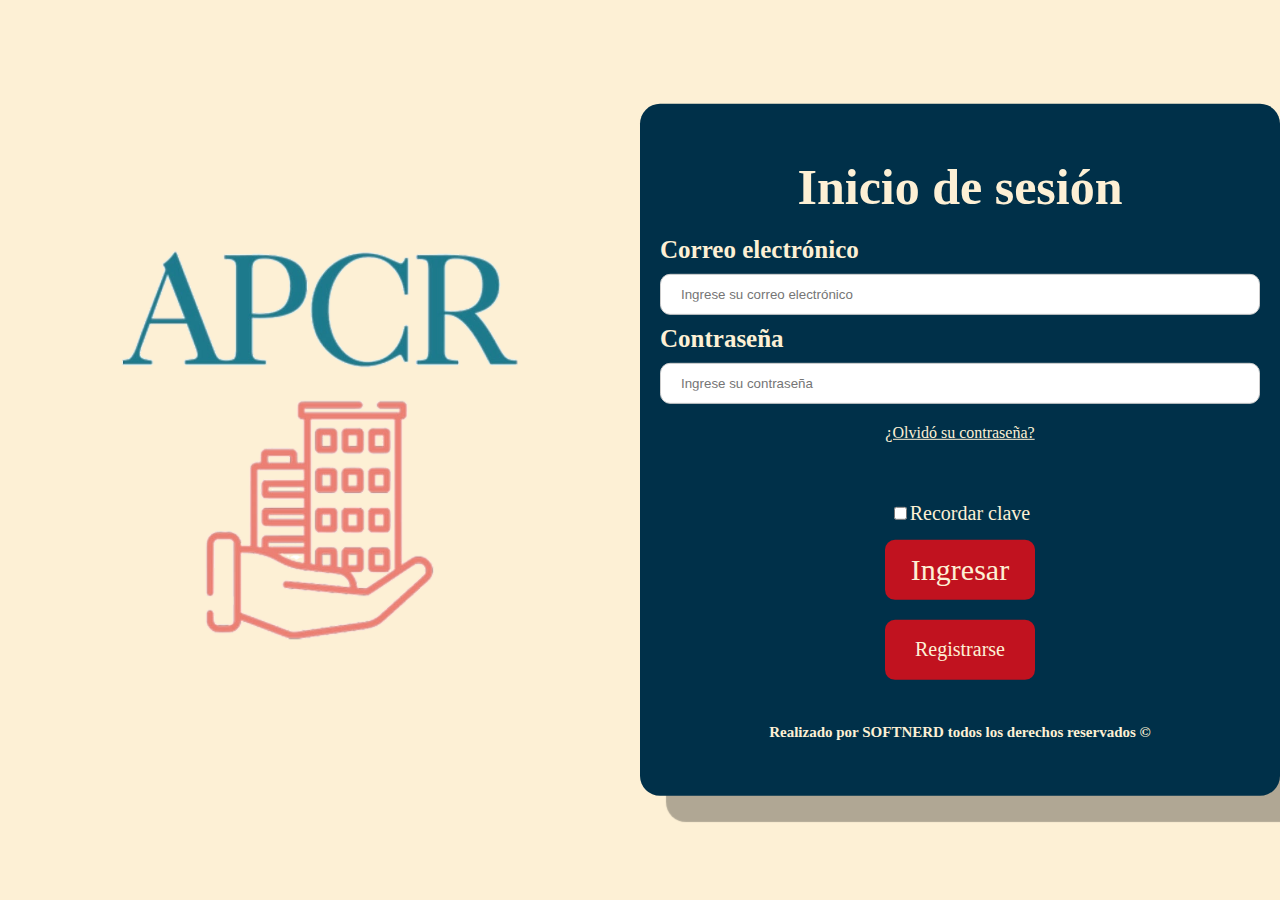
<file: APCR/index.html>
<!DOCTYPE html>
<html>
  <head>
    <meta charset="UTF-8">
    <title>Inicio de sesión</title>
    <meta name="viewport" content="width=device-width, initial-scale=1.0">
    <link rel="stylesheet" href="estilos.css">

  </head>
  <body>

    <div>
      <div class="wave"></div>
      <div class="wave"></div>
      <div class="wave"></div>
   </div>

   <div class="container2">
    <img src="../APCR/img/logoapcr.png" alt="">
   </div>
    <div class="container">

      <h1>Inicio de sesión</h1>
      <form action="../APCR/bdd/inicio_sesion.php" method="post" charset=UTF-8> 
        <label for="email"><b>Correo electrónico</b></label>
        <input type="text" placeholder="Ingrese su correo electrónico" name="correo" required>

        <label for="text"><b>Contraseña</b></label>
        <input type="password" placeholder="Ingrese su contraseña" name="clave" required>

        <div class="olvido">
          <a href="olvidocontra.html">¿Olvidó su contraseña?</a>
        </div>

        <div class="check-clave">

          <input type="checkbox" id="cbox1" value="first_checkbox" />Recordar clave</label>
         </div> 

       <div class="boton-ingreso">
        <button class="ingreso" name = "ingresar">Ingresar</button>
       </div> 
       <div class="boton-registro">
        <button class="registerbtn" onclick="location.href='registro.html'">Registrarse</button>
      </div>

        <div class="register">      
        </div>

        
         
      <div class="footer">
         <h6>
            Realizado por SOFTNERD todos los derechos reservados &copy;
          </h6>
        </div>
  </body>
</html>
</file>
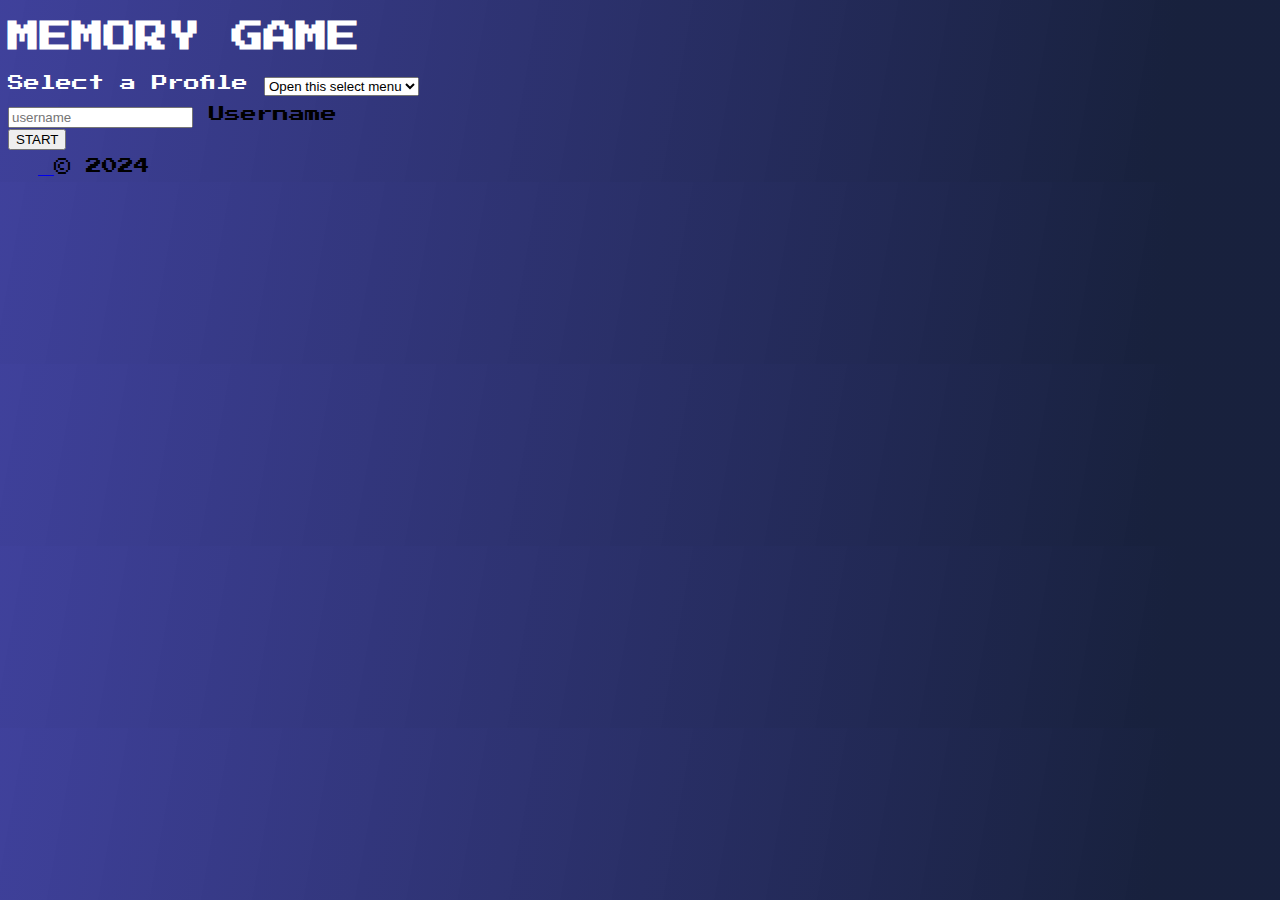
<file: SENA_ADSO/games_memory/index.html>
<!DOCTYPE html>
<html lang="en">
  <head>
    <meta charset="UTF-8">
    <meta name="viewport" content="width=device-width, initial-scale=1.0">
    <!--Link icon-->
    <link type="image/x-icon" href="./assets/img/logos/logo-favicon.png"
      rel="icon">
    <!--Style Animate-->
    <link
      rel="stylesheet"
      href="https://cdnjs.cloudflare.com/ajax/libs/animate.css/4.1.1/animate.min.css" />
    <!--Style Bootstrap-->
    <link
      href="https://cdn.jsdelivr.net/npm/bootstrap@5.1.3/dist/css/bootstrap.min.css"
      rel="stylesheet"
      integrity="sha384-1BmE4kWBq78iYhFldvKuhfTAU6auU8tT94WrHftjDbrCEXSU1oBoqyl2QvZ6jIW3"
      crossorigin="anonymous">
    <!--Style App-->
    <link href="./assets/css/style.css" rel="stylesheet">
    <title>MEMORY GAME</title>
  </head>
  <body>
    <!--Container header-->
    <div class="container">
      <h1
        class="text-center titleGames animate__animated animate__bounceInDown animate__delay-1s animate__slower">MEMORY
        GAME</h1>
    </div>
    <!--End Container header-->
    <!--Container profile-->
    <div
      class="container animate__animated animate__animated animate__fadeInRight animate__delay-1s  animate__delay-1s ">
      <div class="row">
        <div class="col-6 mx-auto">
          <label for="profile" style="color: white;">Select a Profile</label>
          <select class="form-select form-select-lg"
            onchange="setProfile(this.value)"
            aria-label="Default select example" id="profile">
            <option value="0" selected>Open this select menu</option>
          </select>
        </div>
      </div>
    </div>
    <!--End Container profile-->
    <!--Container-->
    <div
      class="container animate__animated animate__animated animate__fadeInLeft animate__delay-1s  animate__delay-1s ">
      <div class="row">
        <form id="FormUser">
          <div class="col-6 mx-auto" style="margin-top: 10px;">
            <div class="form-floating mb-3">
              <input type="text" class="form-control"
                title="Validate the data entered" id="username"
                placeholder="username" maxlength="10" minlength="3" required>
              <label for="username">Username</label>
            </div>
          </div>
          <div
            class="col-6 mx-auto animate__animated animate__animated animate__fadeIn animate__delay-1s  animate__delay-1s animate__slower">
            <button type="submit" id="btn_start"
              class="btn btn-success w-100 animate__animated animate__bounceIn animate__heartBeat  animate__slower animate__infinite">START</button>
          </div>
        </form>
      </div>
    </div>
    <!--End Container-->
    <!--Container footer-->
    <div class="container fixed-bottom">
      <footer
        class="d-flex flex-wrap justify-content-between align-items-center py-3 my-4 border-top">
        <div class="col-md-4 d-flex align-items-center">
          <a href="/"
            class="mb-3 me-2 mb-md-0 text-muted text-decoration-none lh-1">
            <svg class="bi" width="30" height="24"><use
                xlink:href="#bootstrap"></use></svg>
          </a>
          <span class="text-muted">© 2024</span>
        </div>
      </footer>
    </div>
    <!--End Container footer-->

    <!--Script Bootstrap-->
    <script
      src="https://cdn.jsdelivr.net/npm/@popperjs/core@2.10.2/dist/umd/popper.min.js"
      integrity="sha384-7+zCNj/IqJ95wo16oMtfsKbZ9ccEh31eOz1HGyDuCQ6wgnyJNSYdrPa03rtR1zdB"
      crossorigin="anonymous"></script>
    <script
      src="https://cdn.jsdelivr.net/npm/bootstrap@5.1.3/dist/js/bootstrap.min.js"
      integrity="sha384-QJHtvGhmr9XOIpI6YVutG+2QOK9T+ZnN4kzFN1RtK3zEFEIsxhlmWl5/YESvpZ13"
      crossorigin="anonymous"></script>
    <!--Script Storage-->
    <script src="./assets/js/StorageGame.js"></script>
    <!--Script Index-->
    <script src="./assets/js/index.js"></script>

  </body>
</html>
</file>
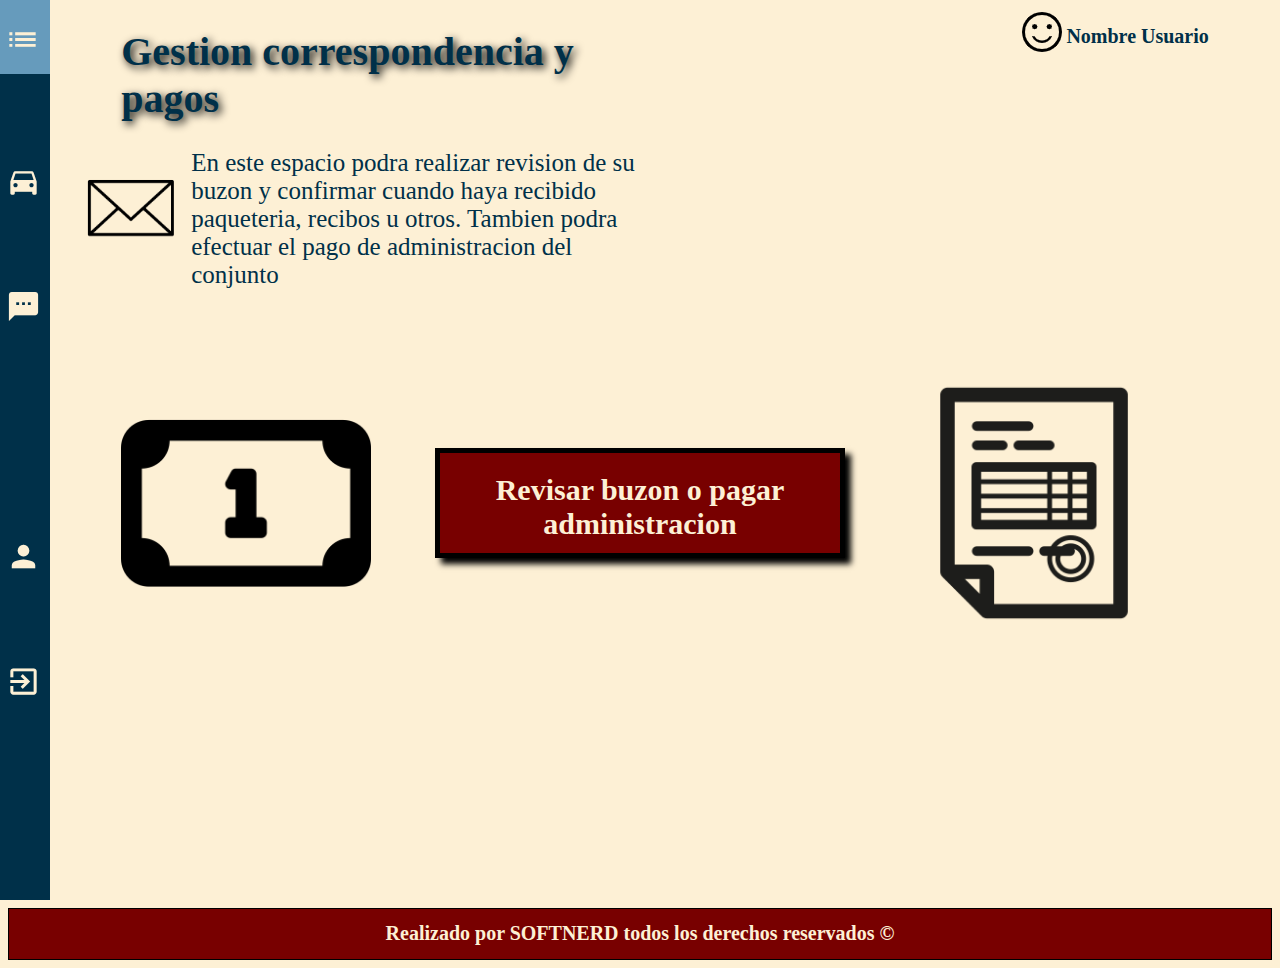
<file: APCR/admin_mens_pag.html>
<!DOCTYPE html>
<html lang="es">

<head>
    <meta charset="UTF-8">
    <meta name="viewport" content="width=device-width, initial-scale=1.0">
    <title>Administrar mensajeria y pagos</title>
    <link href="https://fonts.googleapis.com/icon?family=Material+Icons" rel="stylesheet">
    <link rel="stylesheet" href="admin_mens_pag.css">
</head>

<body>
    <div class="menu" aria-labelledby="menu-button">

        <ul class="menu-list" id="menu-list" role="menu">
            <button class="menu-button" id="menu-button" aria-expanded="false" aria-controls="menu-list">Menú<i
                    class="material-icons">list</i></button>
            <li><a class="tipo_boton" alt="Administrar zonas" href="../APCR/adminzonas.html" role="menuitem">Administrar zonas<i
                        class="material-icons">directions_car</i></a>
            <li><a class="tipo_boton" href="admin_mens_pag.html" role="menuitem">Mensajeria y pagos<i class="material-icons">sms</i></a>
            <li><a class="tipo_boton" href="../APCR/modulo_admin_report.html" role="menuitem">Reportes<i class="material-icons">request_page</i></a>
            <li><a class="tipo_boton" href="../APCR/asdministrador_usuario.html" role="menuitem">Administración usuarios<i
                        class="material-icons">person</i></a>
            <li><a class="tipo_boton" href="index.html" role="menuitem">Salir<i
                        class="material-icons">exit_to_app</i></a></li>
            <li>
                <img class="logo" src="../APCR/img/logoapcr.png" alt="">
            </li>
        </ul>
    </div>
<!-- -------------------------------------------------------------------------------------------- -->
    <div id="layout">
        <header id="header1">
            <h1 id="titulo">
                Gestion correspondencia y pagos
            </h1>
            <img src="../APCR/img/img-mail.png" width="100px" height="100px"> 
            <p id="parrafo"> En este espacio podra realizar revision de su buzon y confirmar cuando haya recibido paqueteria, recibos u otros. Tambien podra efectuar el pago de administracion del conjunto </p>
        </header>
        <header id="header2">
            <h2 id="nom-usuario">Nombre Usuario</h2>
            <img src="../APCR/img/iconfeliz.png" alt="">
        </header>

        <section id="contenido">
        <table id="table" width="100%">
            <tr>
                <td id="icon-bill">
                   <img src="../APCR/img/icon-bill.png" width="250px" height="250px">
                </td>

                <td id="div-boton" align="center">
                    <a href="mens_pagos.html">
                        <div id="boton"><h1 id="text-boton">Revisar buzon o pagar administracion</h1></div>
                    </a>
                </td> 

                <td id="cont-pagos" align="center">
                    <img src="../APCR/img/icon-mail.png" width="250px" height="250px">
                </td>
            </tr>
        </table>
        </section>

    </div>

    <footer id="pie">
        <h1>
            Realizado por SOFTNERD todos los derechos reservados &copy;
        </h1>
    </footer>

    <!-- ------------------------------------------------------------------------------ -->
    <script>
        var menuButton = document.querySelector('.menu-button');
        var menu = document.querySelector('.menu');
        var menuList = document.querySelector('.menu-list');

        menuButton.addEventListener('click', function () {
            var expanded = menuButton.getAttribute('aria-expanded') === 'true' || false;
            menuButton.setAttribute('aria-expanded', !expanded);
            menu.classList.toggle('open');
            if (menu.classList.contains('open')) {
                menuList.querySelector('a').focus();
            }
        });

        menuList.addEventListener('keydown', function (event) {
            var firstItem = menuList.querySelector('a');
            var lastItem = menuList.querySelectorAll('a')[menuList.querySelectorAll('a').length - 1];
            var currentElement = event.target;
            switch (event.keyCode) {
                case 27: // Escape
                    menuButton.focus();
                    menuButton.setAttribute('aria-expanded', 'false');
                    menu.classList.remove('open');
                    break;
                case 37: // Left arrow
                    if (currentElement === firstItem) {
                        lastItem.focus();
                    } else {
                        currentElement.previousElementSibling.focus();
                    }
                    break;
                case 39: // Right arrow
                    if (currentElement === lastItem) {
                        firstItem.focus();
                    } else {
                        currentElement.nextElementSibling.focus();
                    }
                    break;
            }
        });
    </script>
</body>

</html>
</file>
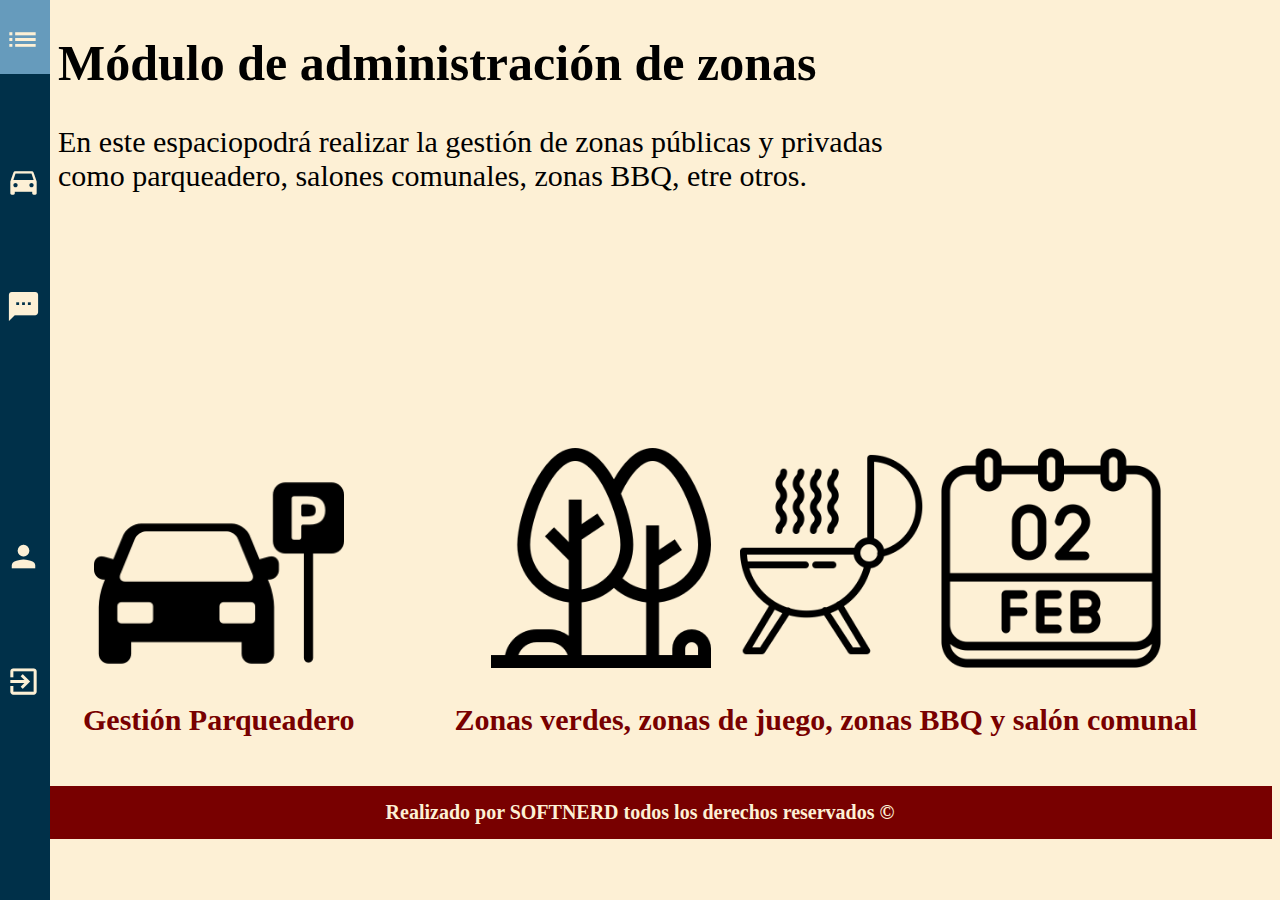
<file: APCR/adminzonas.html>
<!DOCTYPE html>
<html lang="es">
<head>
  <meta charset="UTF-8">
  <title>Mi página</title>
  <link href="https://fonts.googleapis.com/icon?family=Material+Icons" rel="stylesheet">

  <style>
    *{
      font-family: 'Times New Roman', Times, serif;
      font-size: 20px;
      color: #fdf0d5;
    }

    /*Paleta Colores
    780000
    c1121f
    fdf0d5
    003049
    669bbc
    */

    /* Agrega aquí el código CSS */
    .menu {
      position: fixed;
      top: 0;
      left: -300px;
      width: 350px;
      height: 100%;
      background-color: #003049;
      transition: left 0.3s ease-in-out;
      z-index: 1;
    }

    .menu.open {
      left: 0;
      width: 275px;
    }

    /* Modifica el estilo del botón Menú para centrar el texto y colocar el ícono a la derecha */
    .menu-button {
      display: flex;
      align-items: center;
      justify-content: space-between; /* Centra horizontalmente y coloca el ícono a la derecha */
      width: 100%;
      padding: 5px 10px 0px 20px;
      background-color: #669bbc;
      color: #fdf0d5;
      border: none;
      cursor: pointer;
      font-size: 60px;
    }

    .menu-button .material-icons {
      font-size: 35px;
      margin-left: 10px; /* Espacio entre el texto y el icono */
      font-size: 4 0px;
    }

 

    .menu-list {
      margin-top: 0;
      padding: 0;
      text-align: right;
      list-style: none;
      text-decoration: bold;
    }

    .menu-list li {
      margin: 0;
      padding: 0;
    }

    .menu-list li a {
      display: flex;
      align-items: center;
      padding: 0px 9px 0px 10px; /* Ajusta el padding según sea necesario */
      color: #fff;
      text-decoration: none;
    }
    
    .menu-list li a .material-icons {
      margin-left: auto; /* Coloca el icono a la derecha */

      font-size: 35px;
    }

    .menu-list li a:hover {
      background-color: #444;
      transform: scale(1.01);
      transition: transform .3s;
    }

    i {
        margin-left: 12px; /* Espacio entre el icono y el texto */
        vertical-align: middle;

       
    }

    .tipo_boton{
        margin-top: 90px;
        border-radius: 50px;
        text-align: right;
        
    }

    .material-icons{
      font-size: 35px;

    }

    .logo{
      width: 200px;
      height: 150px;
      padding: 50px 40px 0px 0px;
    }

    .logo2{
      width: 500px;
      height: 400px;
      align-items: center;
    }



    body{
      background-color: #fdf0d5;
    }

    footer h1{
      background-color: #780000;
      display: flex;
      justify-content: center;
      color: fdf0d5;
      padding: 15px;
    }

    .informacion h1{
        font-family: 'Times New Roman', Times, serif;
        color: black;
        margin-left: 50px;
        font-size: 50px;
    }

    .informacion p{
        font-family: 'Times New Roman', Times, serif;
        color: black;
        margin-left: 50px;  
        font-size: 30px;
    }

    .material-symbols-outlined {
        color: black;
        margin-left: 50px;
        
      font-variation-settings:
         'FILL' 0,
          'wght' 9700,
          'GRAD' 200,
          'opsz' 48
          
     }
      
    #layout-iconos{
        display: flex;
        flex-flow: row wrap;
        justify-content: space-evenly;
        height: 350px;
        align-items: flex-start;
        padding: 5px;
        margin-top: 220px;

    }
    .caja{
        font-weight: bold;
        text-align: center;
        padding: 20px;
        margin: 10px;

    }
 

    .red img{
      width: 250px;
    }

    .green img{
      width: 220px;
      margin-bottom: 30px;
    }

    .parqueadero-enlace, .zonas-enlace{
      color: #780000;
      font-size: 30px;
      text-decoration: none;
    }


  </style>
</head> 
<body>
  <!-- Agrega aquí el código HTML -->

  <div class="menu" aria-labelledby="menu-button">

    <ul class="menu-list" id="menu-list" role="menu">
      <button class="menu-button" title="Menú" id="menu-button" aria-expanded="false" aria-controls="menu-list">Menú<i class="material-icons">list</i></button>
      <li><a class="tipo_boton" title="Administrar zonas" href="../APCR/adminzonas.html" role="menuitem">Administrar zonas<i class="material-icons" >directions_car</i></a>
      <li><a class="tipo_boton" title="Mensajeria y pagos"  href="../APCR/admin_mens_pag.html" role="menuitem">Mensajeria y pagos<i class="material-icons">sms</i></a>
      <li><a class="tipo_boton" title="Reportes" href="../APCR/modulo_admin_report.html" role="menuitem">Reportes<i class="material-icons">request_page</i></a>
      <li><a class="tipo_boton" title="Administración usuarios" href="../APCR/asdministrador_usuario.html" role="menuitem">Administración usuarios<i class="material-icons">person</i></a>
      <li><a class="tipo_boton" title="Salir" href="index.html" role="menuitem">Salir<i class="material-icons">exit_to_app</i></a></li>
      <li>
        <img class="logo" src="../APCR/img/logoapcr.png" alt="" >
      </li>
    </ul>
  </div>
  <div class="informacion">
    <h1>Módulo de administración de zonas</h1>
    <p>En este espaciopodrá realizar la gestión de zonas públicas y privadas <br>como parqueadero,
        salones comunales, zonas BBQ, etre otros.
    </p>
  </div>

  <section id="layout-iconos">
    <div class="caja red">
      <a href="../APCR/parqueaderos.html"><img class="zonasp" src="../APCR/img/coche-estacionado.png" alt=""></a><br>
      <a class="parqueadero-enlace" href="../APCR/parqueaderos.html">Gestión Parqueadero</a>
    </div>
    <div class="caja green">
      <a href="../APCR/gestion_zonas.html">
        <img src="../APCR/img/bosque.png" alt="">
        <img src="../APCR/img/bbq.png" alt="">
        <img src="../APCR/img/calendario.png" alt="">
      </a><br>
      <a class="zonas-enlace" href="#">Zonas verdes, zonas de juego, zonas BBQ y salón comunal</a>
    </div>
</section>

  <footer>
    <div class="footer">
      <h1>
        Realizado por SOFTNERD todos los derechos reservados &copy;
      </h1>
    </div>
  </footer>

  <script>
    var menuButton = document.querySelector('.menu-button');
    var menu = document.querySelector('.menu');
    var menuList = document.querySelector('.menu-list');

    menuButton.addEventListener('click', function() {
      var expanded = menuButton.getAttribute('aria-expanded') === 'true' || false;
      menuButton.setAttribute('aria-expanded', !expanded);
      menu.classList.toggle('open');
      if (menu.classList.contains('open')) {
        menuList.querySelector('a').focus();
      }
    });

    menuList.addEventListener('keydown', function(event) {
      var firstItem = menuList.querySelector('a');
      var lastItem = menuList.querySelectorAll('a')[menuList.querySelectorAll('a').length - 1];
      var currentElement = event.target;
      switch (event.keyCode) {
        case 27: // Escape
          menuButton.focus();
          menuButton.setAttribute('aria-expanded', 'false');
          menu.classList.remove('open');
          break;
        case 37: // Left arrow
          if (currentElement === firstItem) {
            lastItem.focus();
          } else {
            currentElement.previousElementSibling.focus();
          }
          break;
        case 39: // Right arrow
          if (currentElement === lastItem) {
            firstItem.focus();
          } else {
            currentElement.nextElementSibling.focus();
          }
          break;
      }
    });
  </script>
</body>
</html>
</file>
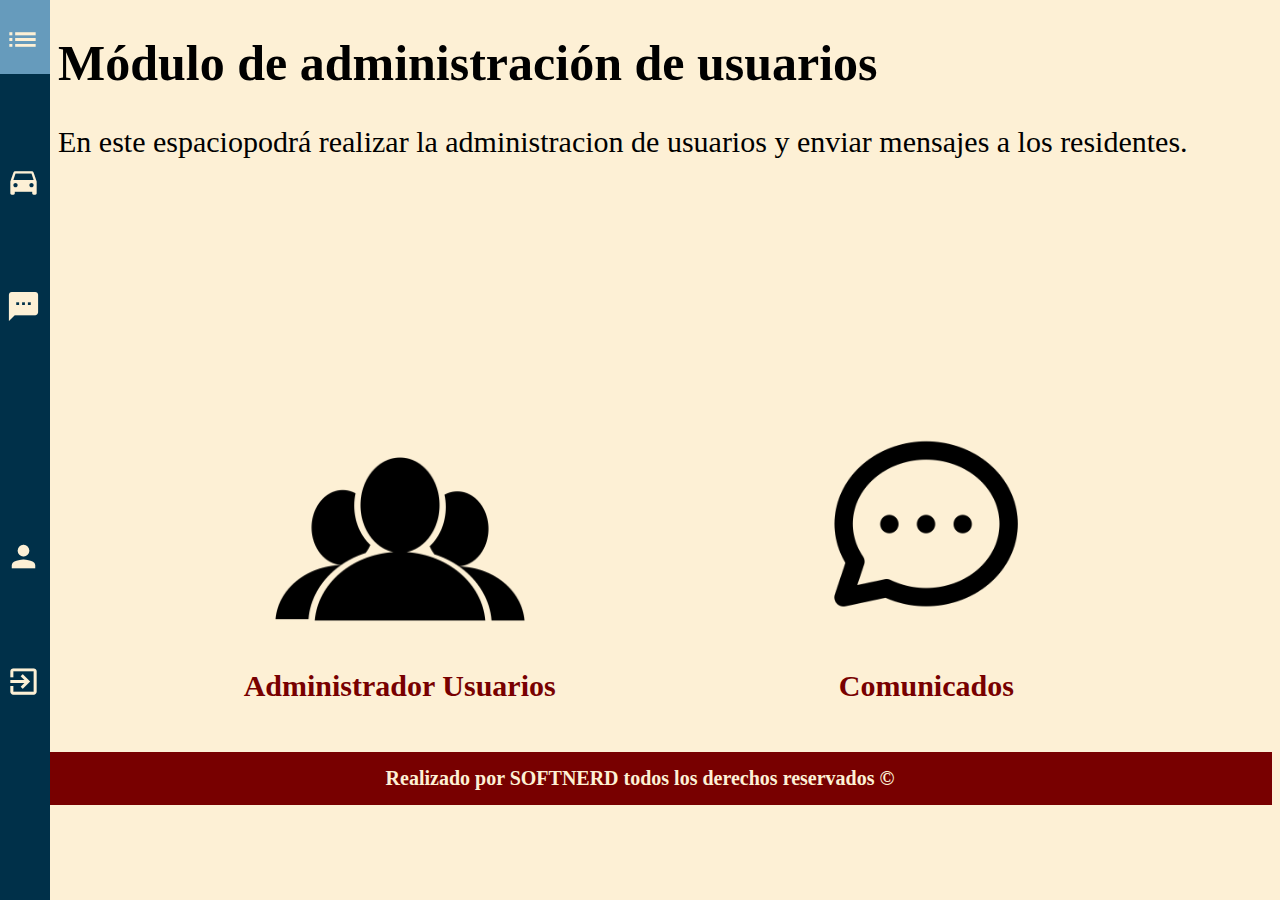
<file: APCR/asdministrador_usuario.html>
<!DOCTYPE html>
<html lang="en">
<head>
    <meta charset="UTF-8">
    <meta name="viewport" content="width=device-width, initial-scale=1.0">
    <link rel="stylesheet" href="administrador_uasuario.css">
    <link href="https://fonts.googleapis.com/icon?family=Material+Icons" rel="stylesheet">
    
    <title>Administracion de Usuarios</title>
</head>
<body>
    <!-- Agrega aquí el código HTML -->
  
    <div class="menu" aria-labelledby="menu-button">
  
      <ul class="menu-list" id="menu-list" role="menu">
        <button class="menu-button" title="Menú" id="menu-button" aria-expanded="false" aria-controls="menu-list">Menú<i class="material-icons">list</i></button>
        <li><a class="tipo_boton" title="Administrar zonas" href="../APCR/adminzonas.html" role="menuitem">Administrar zonas<i class="material-icons" >directions_car</i></a>
        <li><a class="tipo_boton" title="Mensajeria y pagos"  href="../APCR/admin_mens_pag.html" role="menuitem">Mensajeria y pagos<i class="material-icons">sms</i></a>
        <li><a class="tipo_boton" title="Reportes" href="../APCR/modulo_admin_report.html" role="menuitem">Reportes<i class="material-icons">request_page</i></a>
        <li><a class="tipo_boton" title="Administración usuarios" href="../APCR/asdministrador_usuario.html" role="menuitem">Administración usuarios<i class="material-icons">person</i></a>
        <li><a class="tipo_boton" title="Salir" href="index.html" role="menuitem">Salir<i class="material-icons">exit_to_app</i></a></li>
        <li>
          <img class="logo" src="../APCR/img/logoapcr.png" alt="" >
        </li>
      </ul>
    </div>
    <div class="informacion">
      <h1>Módulo de administración de usuarios</h1>
      <p>En este espaciopodrá realizar la administracion de usuarios y enviar mensajes a los residentes.
      </p>
    </div>
  
    <section id="layout-iconos">
      <div class="caja red">
        <a href="../APCR/usuarios.php"><img class="zonasp" src="../APCR/img/usuario.png" alt=""></a><br>
        <a class="parqueadero-enlace" href="#">Administrador Usuarios</a>
      </div>
      <div class="caja green">
        <a href="../APCR/mensajeria.html">
          
          <img src="../APCR/img/mensaje.png" alt="">
          
        </a><br>
        <a class="zonas-enlace" href="#">Comunicados</a>
      </div>
  </section>
  
    <footer>
      <div class="footer">
        <h1>
          Realizado por SOFTNERD todos los derechos reservados &copy;
        </h1>
      </div>
    </footer>
  
    <script>
      var menuButton = document.querySelector('.menu-button');
      var menu = document.querySelector('.menu');
      var menuList = document.querySelector('.menu-list');
  
      menuButton.addEventListener('click', function() {
        var expanded = menuButton.getAttribute('aria-expanded') === 'true' || false;
        menuButton.setAttribute('aria-expanded', !expanded);
        menu.classList.toggle('open');
        if (menu.classList.contains('open')) {
          menuList.querySelector('a').focus();
        }
      });
  
      menuList.addEventListener('keydown', function(event) {
        var firstItem = menuList.querySelector('a');
        var lastItem = menuList.querySelectorAll('a')[menuList.querySelectorAll('a').length - 1];
        var currentElement = event.target;
        switch (event.keyCode) {
          case 27: // Escape
            menuButton.focus();
            menuButton.setAttribute('aria-expanded', 'false');
            menu.classList.remove('open');
            break;
          case 37: // Left arrow
            if (currentElement === firstItem) {
              lastItem.focus();
            } else {
              currentElement.previousElementSibling.focus();
            }
            break;
          case 39: // Right arrow
            if (currentElement === lastItem) {
              firstItem.focus();
            } else {
              currentElement.nextElementSibling.focus();
            }
            break;
        }
      });
    </script>
  </body>
</file>
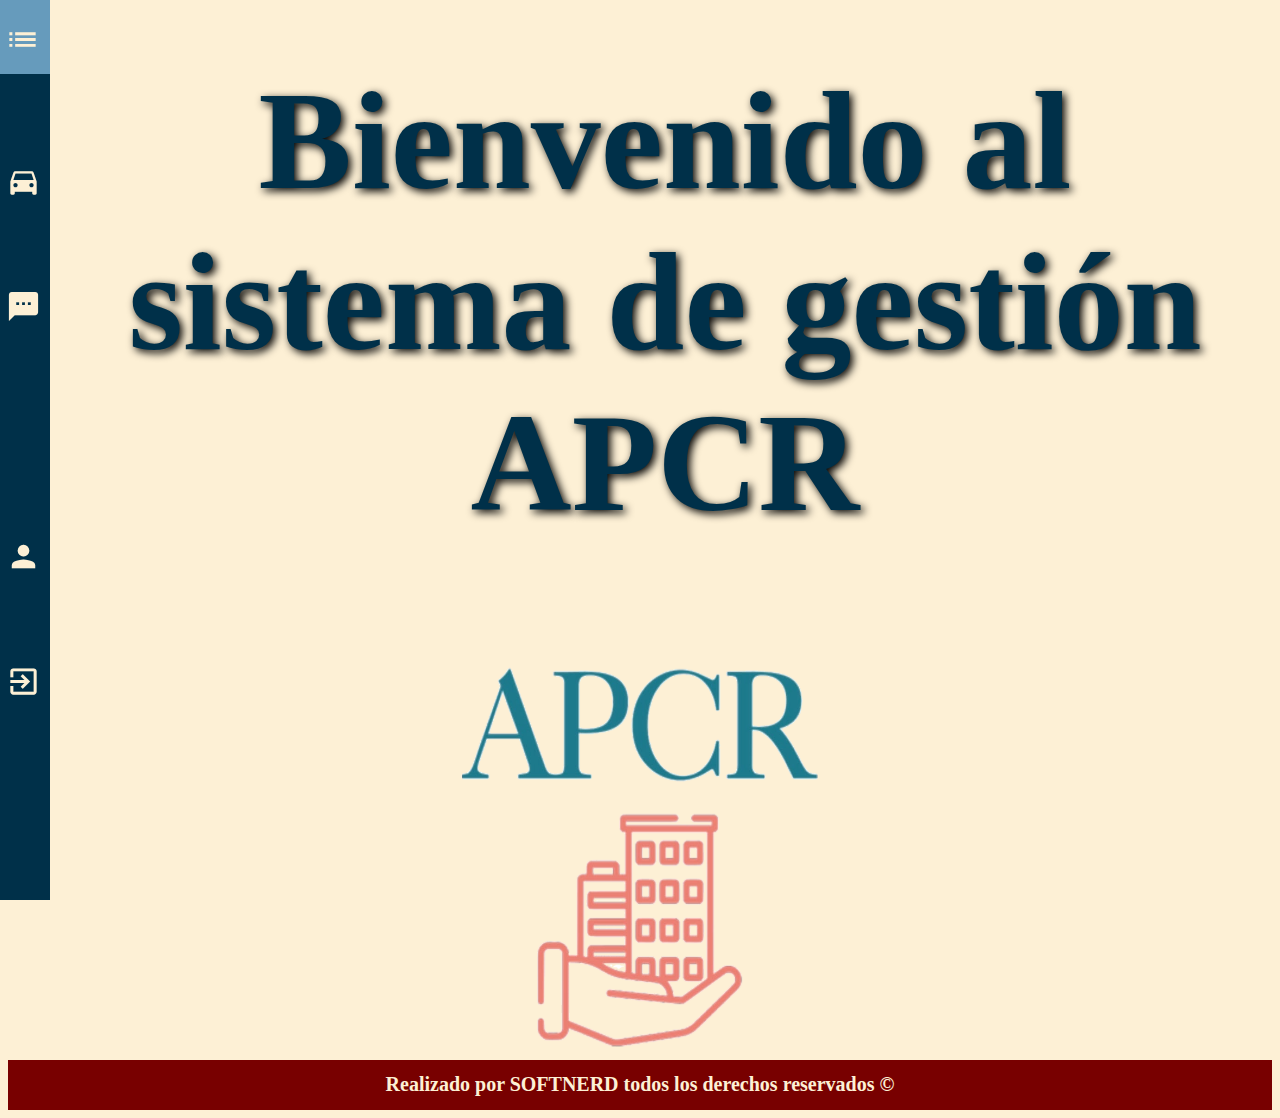
<file: APCR/barra.html>
<!DOCTYPE html>
<html lang="es">
<head>
  <meta charset="UTF-8">
  <title>APCR</title>
  <link href="https://fonts.googleapis.com/icon?family=Material+Icons" rel="stylesheet">
  <style>
    *{
      font-family: 'Times New Roman', Times, serif;
      font-size: 20px;
      color: #fdf0d5;
    }

    /*Paleta Colores
    780000
    c1121f
    fdf0d5
    003049
    669bbc
    */

    /* Agrega aquí el código CSS */
    .menu {
      position: fixed;
      top: 0;
      left: -300px;
      width: 350px;
      height: 100%;
      background-color: #003049;
      transition: left 0.3s ease-in-out;
      z-index: 1;
    }

    .menu.open {
      left: 0;
      width: 275px;
    }

    /* Modifica el estilo del botón Menú para centrar el texto y colocar el ícono a la derecha */
    .menu-button {
      display: flex;
      align-items: center;
      justify-content: space-between; /* Centra horizontalmente y coloca el ícono a la derecha */
      width: 100%;
      padding: 5px 10px 0px 20px;
      background-color: #669bbc;
      color: #fdf0d5;
      border: none;
      cursor: pointer;
      font-size: 60px;
    }

    .menu-button .material-icons {
      font-size: 35px;
      margin-left: 10px; /* Espacio entre el texto y el icono */
      font-size: 4 0px;
    }

 

    .menu-list {
      margin-top: 0;
      padding: 0;
      text-align: right;
      list-style: none;
      text-decoration: bold;
    }

    .menu-list li {
      margin: 0;
      padding: 0;
    }

    .menu-list li a {
      display: flex;
      align-items: center;
      padding: 0px 9px 0px 10px; /* Ajusta el padding según sea necesario */
      color: #fff;
      text-decoration: none;
    }
    
    .menu-list li a .material-icons {
      margin-left: auto; /* Coloca el icono a la derecha */

      font-size: 35px;
    }

    .menu-list li a:hover {
      background-color: #444;
      transform: scale(1.01);
      transition: transform .3s;
    }

    i {
        margin-left: 12px; /* Espacio entre el icono y el texto */
        vertical-align: middle;

       
    }

    .tipo_boton{
        margin-top: 90px;
        border-radius: 50px;
        text-align: right;
        
    }

    .material-icons{
      font-size: 35px;

    }

    .logo{
      width: 200px;
      height: 150px;
      padding: 50px 40px 0px 0px;
    }

    .logo2{
      width: 500px;
      height: 400px;
      align-items: center;
    }

    .bienvenida{
      color: #003049;
      font-size: 140px;
      padding-left: 50px;
      text-align: center;
      text-shadow: 3px 3px 8px black;
      margin-top: 60px;
    }

    .logo-principal{
      display: flex;
      justify-content: center;
    }

    body{
      background-color: #fdf0d5;
    }

    footer{
      background-color: #780000;
      display: flex;
      justify-content: center;
      color: white;
    }

  </style>
</head> 
<body>
  <!-- Agrega aquí el código HTML -->

  <div class="menu" aria-labelledby="menu-button">

    <ul class="menu-list" id="menu-list" role="menu">
      <button class="menu-button" id="menu-button" aria-expanded="false" aria-controls="menu-list">Menú<i class="material-icons">list</i></button>
      <li><a class="tipo_boton" alt="Administrar zonas" href="adminzonas.html" role="menuitem">Administrar zonas<i class="material-icons" >directions_car</i></a>
      <li><a class="tipo_boton"  href="admin_mens_pag.html" role="menuitem">Mensajeria y pagos<i class="material-icons">sms</i></a>
      <li><a class="tipo_boton"  href="../APCR/modulo_admin_report.html" role="menuitem">Reportes<i class="material-icons">request_page</i></a>
      <li><a class="tipo_boton"  href="../APCR/asdministrador_usuario.html" role="menuitem">Administración usuarios<i class="material-icons">person</i></a>
      <li><a class="tipo_boton"  href="index.html" role="menuitem">Salir<i class="material-icons">exit_to_app</i></a></li>
      <li>
        <img class="logo" src="../APCR/img/logoapcr.png" alt="" >
      </li>
    </ul>
  </div>


  <div class="mensaje-principal">
    <h1 class="bienvenida">
      Bienvenido al sistema de gestión APCR
    </h1>
    <br>
  </div> 
  <div class="logo-principal">
    <img class="logo2" src="../APCR/img/logoapcr.png" alt="" >
  </div>

  <footer>
    <div class="footer">
      <h1>
        Realizado por SOFTNERD todos los derechos reservados &copy;
      </h1>
    </div>
  </footer>

  <script>
    var menuButton = document.querySelector('.menu-button');
    var menu = document.querySelector('.menu');
    var menuList = document.querySelector('.menu-list');

    menuButton.addEventListener('click', function() {
      var expanded = menuButton.getAttribute('aria-expanded') === 'true' || false;
      menuButton.setAttribute('aria-expanded', !expanded);
      menu.classList.toggle('open');
      if (menu.classList.contains('open')) {
        menuList.querySelector('a').focus();
      }
    });

    menuList.addEventListener('keydown', function(event) {
      var firstItem = menuList.querySelector('a');
      var lastItem = menuList.querySelectorAll('a')[menuList.querySelectorAll('a').length - 1];
      var currentElement = event.target;
      switch (event.keyCode) {
        case 27: // Escape
          menuButton.focus();
          menuButton.setAttribute('aria-expanded', 'false');
          menu.classList.remove('open');
          break;
        case 37: // Left arrow
          if (currentElement === firstItem) {
            lastItem.focus();
          } else {
            currentElement.previousElementSibling.focus();
          }
          break;
        case 39: // Right arrow
          if (currentElement === lastItem) {
            firstItem.focus();
          } else {
            currentElement.nextElementSibling.focus();
          }
          break;
      }
    });
  </script>
</body>
</html>
</file>
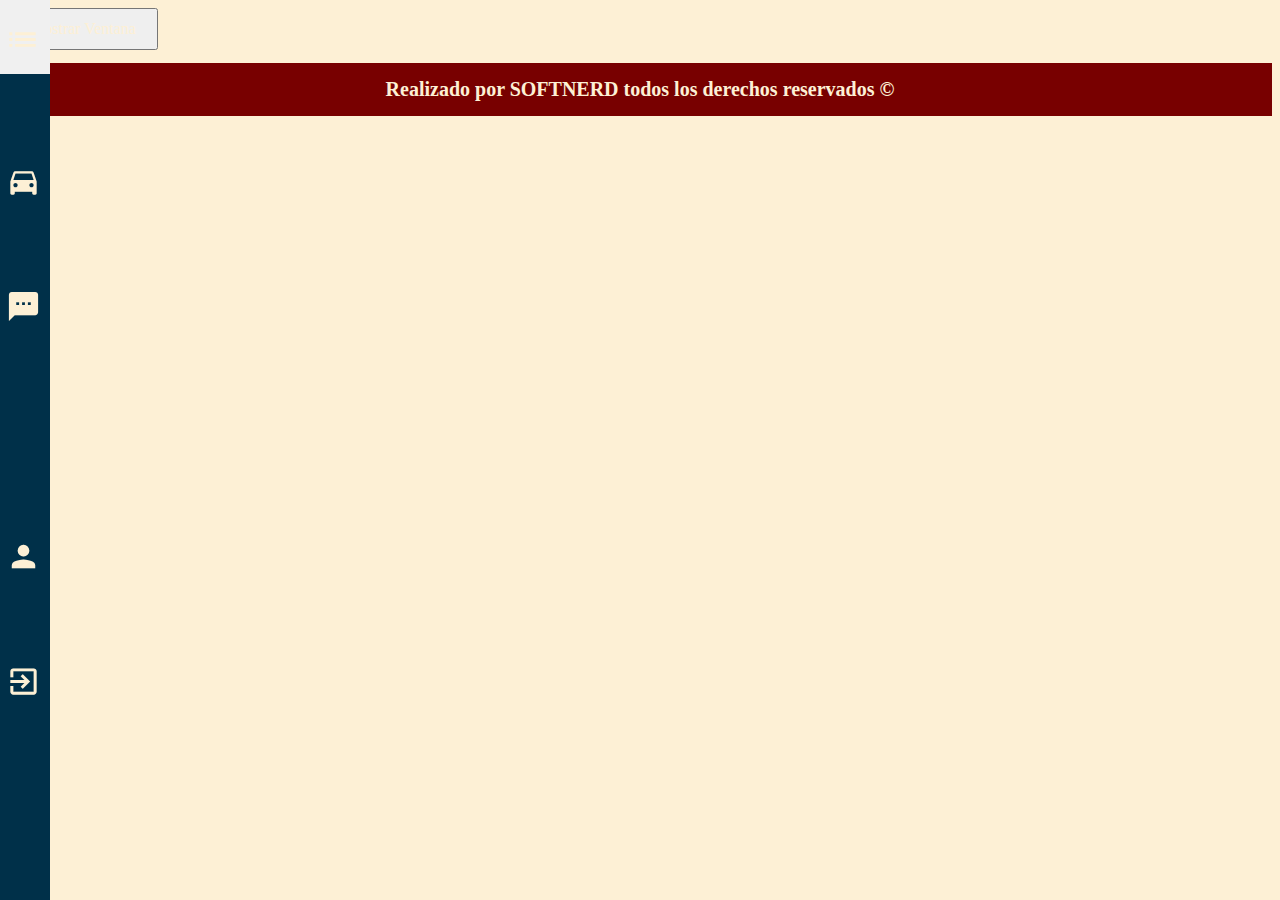
<file: APCR/fecha_reporte_parqueadero.html>
<!DOCTYPE html>
<html lang="es">
<head>
  <meta charset="UTF-8">
  <title>Mi página</title>
  <link href="https://fonts.googleapis.com/icon?family=Material+Icons" rel="stylesheet">
  <link rel="stylesheet" href="../APCR/fecha_reporte_parqueadero.css">
</head> 
<body>
  <!-- Agrega aquí el código HTML -->

  <div class="menu" aria-labelledby="menu-button">

    <ul class="menu-list" id="menu-list" role="menu">
      <button class="menu-button" title="Menú" id="menu-button" aria-expanded="false" aria-controls="menu-list">Menú<i class="material-icons">list</i></button>
      <li><a class="tipo_boton" title="Administrar zonas" href="../APCR/adminzonas.html" role="menuitem">Administrar zonas<i class="material-icons" >directions_car</i></a>
      <li><a class="tipo_boton" title="Mensajeria y pagos"  href="#" role="menuitem">Mensajeria y pagos<i class="material-icons">sms</i></a>
      <li><a class="tipo_boton" title="Reportes" href="../APCR/modulo_admin_report.html" role="menuitem">Reportes<i class="material-icons">request_page</i></a>
      <li><a class="tipo_boton" title="Administración usuarios" href="#" role="menuitem">Administración usuarios<i class="material-icons">person</i></a>
      <li><a class="tipo_boton" title="Salir" href="index.html" role="menuitem">Salir<i class="material-icons">exit_to_app</i></a></li>
      <li>
        <img class="logo" src="../APCR/img/logoapcr.png" alt="" >
      </li>
    </ul>
  </div>
  <button id="mostrarVentana">Mostrar Ventana</button>
  <div id="ventana" class="ventana">
    <div class="contenido">
        <span class="cerrar" id="cerrarVentana">&times;</span>
        <h2>Esta es una ventana emergente</h2>
        <p>Aquí puedes colocar tu contenido personalizado.</p>
    </div>
</div>

 
  
  <footer>
    <div class="footer">
      <h1>
        Realizado por SOFTNERD todos los derechos reservados &copy;
      </h1>
    </div>
  </footer>

  <script>
    var menuButton = document.querySelector('.menu-button');
    var menu = document.querySelector('.menu');
    var menuList = document.querySelector('.menu-list');

    menuButton.addEventListener('click', function() {
      var expanded = menuButton.getAttribute('aria-expanded') === 'true' || false;
      menuButton.setAttribute('aria-expanded', !expanded);
      menu.classList.toggle('open');
      if (menu.classList.contains('open')) {
        menuList.querySelector('a').focus();
      }
    });

    menuList.addEventListener('keydown', function(event) {
      var firstItem = menuList.querySelector('a');
      var lastItem = menuList.querySelectorAll('a')[menuList.querySelectorAll('a').length - 1];
      var currentElement = event.target;
      switch (event.keyCode) {
        case 27: // Escape
          menuButton.focus();
          menuButton.setAttribute('aria-expanded', 'false');
          menu.classList.remove('open');
          break;
        case 37: // Left arrow
          if (currentElement === firstItem) {
            lastItem.focus();
          } else {
            currentElement.previousElementSibling.focus();
          }
          break;
        case 39: // Right arrow
          if (currentElement === lastItem) {
            firstItem.focus();
          } else {
            currentElement.nextElementSibling.focus();
          }
          break;
      }
    });
    const mostrarVentana = document.getElementById("mostrarVentana");
    const cerrarVentana = document.getElementById("cerrarVentana");
    const ventana = document.getElementById("ventana");

    mostrarVentana.addEventListener("click", function () {
    ventana.style.display = "block";
    });

    cerrarVentana.addEventListener("click", function () {
    ventana.style.display = "none";
    });
  </script>
</body>
</html>
</file>
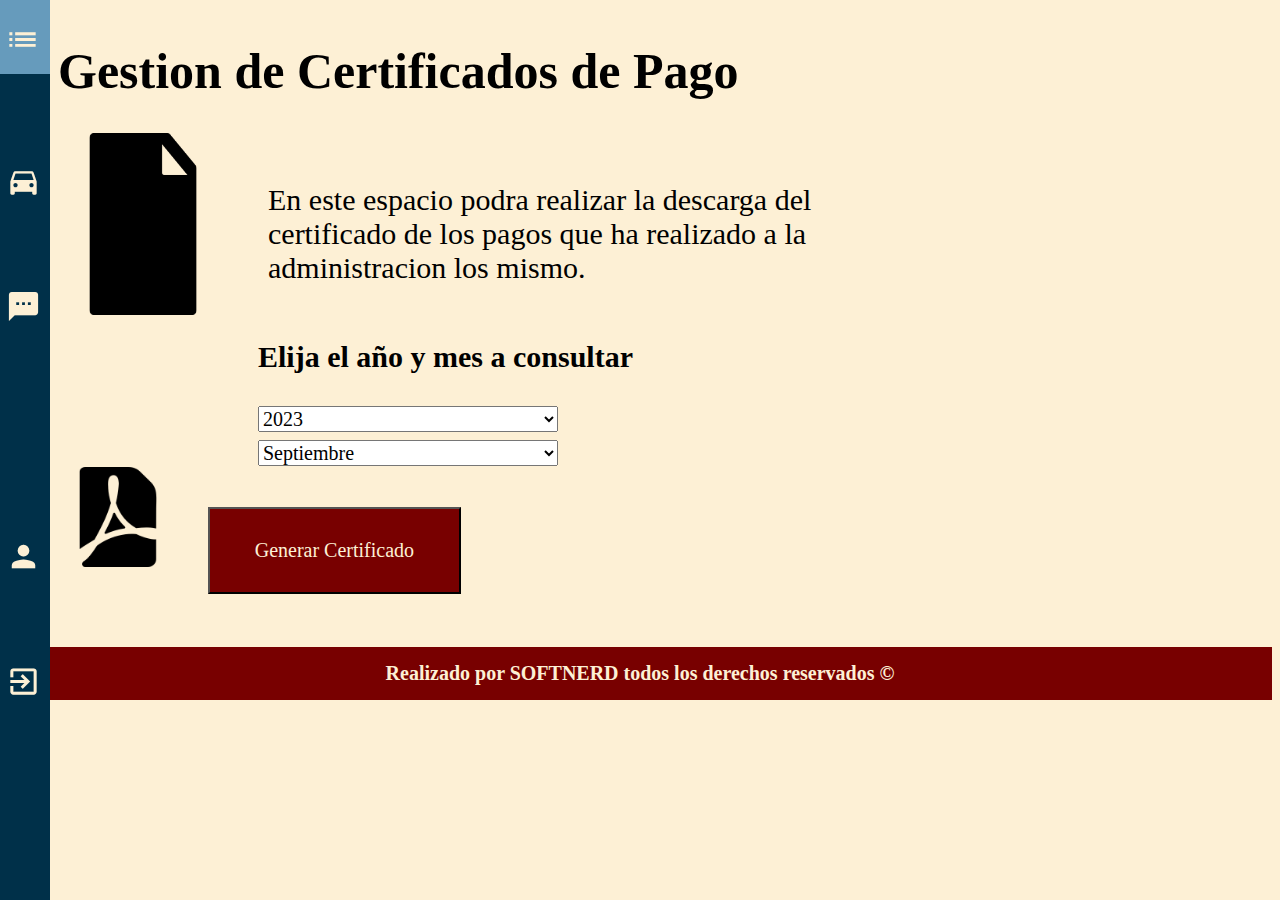
<file: APCR/gestion_certificado_pago.html>
<!DOCTYPE html>
<html lang="es">
<head>
  <meta charset="UTF-8">
  <title>Mi página</title>
  <link href="https://fonts.googleapis.com/icon?family=Material+Icons" rel="stylesheet">
  <link rel="stylesheet" href="https://fonts.googleapis.com/css2?family=Material+Symbols+Outlined:opsz,wght,FILL,GRAD@20..48,100..700,0..1,-50..200" />
  <link rel="stylesheet" href="../APCR/gestion_certificado_pago.css">
</head> 
<body>
  <!-- Agrega aquí el código HTML -->

  <div class="menu" aria-labelledby="menu-button">

    <ul class="menu-list" id="menu-list" role="menu">
      <button class="menu-button" title="Menú" id="menu-button" aria-expanded="false" aria-controls="menu-list">Menú<i class="material-icons">list</i></button>
      <li><a class="tipo_boton" title="Administrar zonas" href="../APCR/adminzonas.html" role="menuitem">Administrar zonas<i class="material-icons" >directions_car</i></a>
      <li><a class="tipo_boton" title="Mensajeria y pagos"  href="../APCR/admin_mens_pag.html" role="menuitem">Mensajeria y pagos<i class="material-icons">sms</i></a>
      <li><a class="tipo_boton" title="Reportes" href="../APCR/modulo_admin_report.html" role="menuitem">Reportes<i class="material-icons">request_page</i></a>
      <li><a class="tipo_boton" title="Administración usuarios" href="../APCR/asdministrador_usuario.html" role="menuitem">Administración usuarios<i class="material-icons">person</i></a>
      <li><a class="tipo_boton" title="Salir" href="index.html" role="menuitem">Salir<i class="material-icons">exit_to_app</i></a></li>
      <li>
        <img class="logo" src="../APCR/img/logoapcr.png" alt="" >
      </li>
    </ul>
  </div>
  <div class="informacion">
    <h1>Gestion de Certificados de Pago</h1>
    <div class="contenido">
      <img src="../APCR/img/logo-cert-pago.png" alt="" class="imagen">
      <p>En este espacio podra realizar la descarga del <br>certificado de los pagos que ha realizado a la <br> administracion
        los mismo.
      </p>
    </div>
  </div>
  <div>
    <h2>Elija el año y mes a consultar</h2>      
  </div>
  <div class="cuadro">
    <select name="opciones" id="opciones">
           <option value="2023">2023</option>
           <option value="2022">2022</option>
           <option value="2021">2021</option>
    </select>
  </div>
    <div class="cuadro">
      <select name="opciones" id="opciones">
             <option value="Septiembre">Septiembre</option>
             <option value="Agosto">Agosto</option>
             <option value="Julio">Julio</option>
      </select>
    </div>

      <div class="contenido">
          <img src="../APCR/img/acrobat-logo.png" alt="" class="imagen" id="acrobat" >
          <button type="submit" class="input" onclick="abrirPDF()">Generar Certificado</button>
      </div>
    </div>

  <footer>
    <div class="footer">
      <h1>
        Realizado por SOFTNERD todos los derechos reservados &copy;
      </h1>
    </div>
  </footer>

  <script>
    var menuButton = document.querySelector('.menu-button');
    var menu = document.querySelector('.menu');
    var menuList = document.querySelector('.menu-list');

    menuButton.addEventListener('click', function() {
      var expanded = menuButton.getAttribute('aria-expanded') === 'true' || false;
      menuButton.setAttribute('aria-expanded', !expanded);
      menu.classList.toggle('open');
      if (menu.classList.contains('open')) {
        menuList.querySelector('a').focus();
      }
    });

    menuList.addEventListener('keydown', function(event) {
      var firstItem = menuList.querySelector('a');
      var lastItem = menuList.querySelectorAll('a')[menuList.querySelectorAll('a').length - 1];
      var currentElement = event.target;
      switch (event.keyCode) {
        case 27: // Escape
          menuButton.focus();
          menuButton.setAttribute('aria-expanded', 'false');
          menu.classList.remove('open');
          break;
        case 37: // Left arrow
          if (currentElement === firstItem) {
            lastItem.focus();
          } else {
            currentElement.previousElementSibling.focus();
          }
          break;
        case 39: // Right arrow
          if (currentElement === lastItem) {
            firstItem.focus();
          } else {
            currentElement.nextElementSibling.focus();
          }
          break;
      }
    });
    
    function abrirPDF() {
      // Especifica la URL del archivo PDF que deseas abrir
      var pdfURL = 'docs/certificado_pago.pdf';
      
      // Abre una nueva ventana del navegador con el PDF
      window.open(pdfURL, '_blank');
  }

  </script>
</body>
</html>
</file>
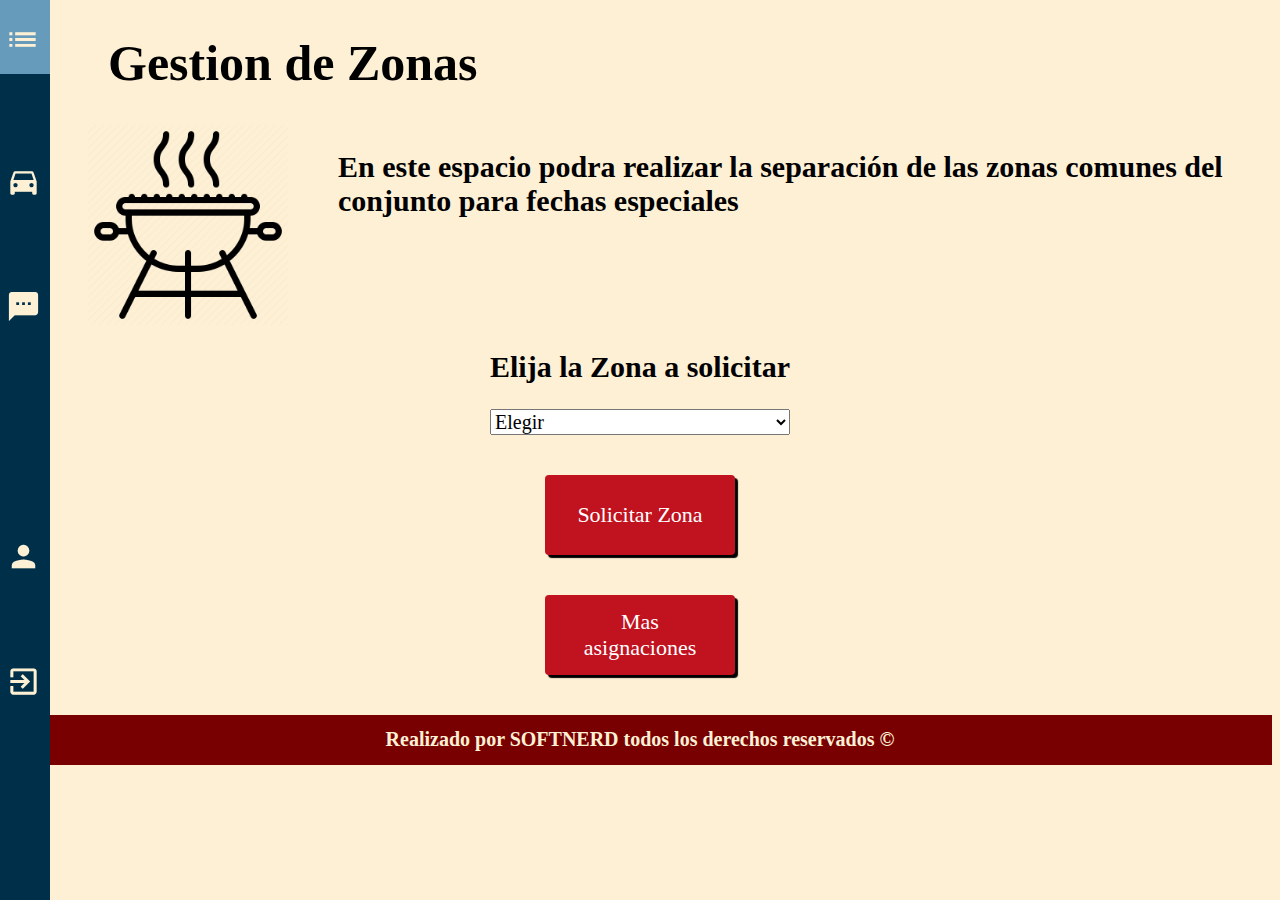
<file: APCR/gestion_zonas.html>
<!DOCTYPE html>
<html lang="es">
<head>
  <meta charset="UTF-8">
  <title>Gestion de Zonas</title>
  <meta name="viewport" content="width=device-width, initial-scale=1.0">
  <link href="gestion_zonas.css" rel="stylesheet">
  <link href="https://fonts.googleapis.com/icon?family=Material+Icons" rel="stylesheet">

<body>
    <div class="menu" aria-labelledby="menu-button">

      <ul class="menu-list" id="menu-list" role="menu">
        <button class="menu-button" title="Menú" id="menu-button" aria-expanded="false" aria-controls="menu-list">Menú<i class="material-icons">list</i></button>
        <li><a class="tipo_boton" title="Administrar zonas" href="../APCR/adminzonas.html" role="menuitem">Administrar zonas<i class="material-icons" >directions_car</i></a>
        <li><a class="tipo_boton" title="Mensajeria y pagos"  href="../APCR/admin_mens_pag.html" role="menuitem">Mensajeria y pagos<i class="material-icons">sms</i></a>
        <li><a class="tipo_boton" title="Reportes" href="../APCR/modulo_admin_report.html" role="menuitem">Reportes<i class="material-icons">request_page</i></a>
        <li><a class="tipo_boton" title="Administración usuarios" href="../APCR/asdministrador_usuario.html" role="menuitem">Administración usuarios<i class="material-icons">person</i></a>
        <li><a class="tipo_boton" title="Salir" href="index.html" role="menuitem">Salir<i class="material-icons">exit_to_app</i></a></li>
        <li>
          <img class="logo" src="../APCR/img/logoapcr.png" alt="" >
        </li>
      </ul>
      </div>

  <div id="container">
      <header id="zonas">            
        <h1>Gestion de Zonas</h1>
      </header>
      <div id="titulo">
          <img id="img1" src="../APCR/img/img-zonas.png" alt="">
          <h2 class="subtitulo">En este espacio podra realizar la separación de las zonas comunes del conjunto para fechas especiales</h2>
      </div>
      <div>
        
      <h2>Elija la Zona a solicitar</h2>
      <div class="barra-opciones">
        <select name="opciones" id="opciones">
           <option value="elegir">Elegir</option>
           <option value="parque_niños">Parque para Niños</option>
           <option value="patio_principal">Patio Principal</option>
           <option value="zona_bbq">Zona BBQ</option>
           <option value="salon_comunal">Salon Comunal</option>
        </select> 
      </div>
      <div id="boton-zona">
        <button class="solicitar" onclick="location.href='solicitud_zonas.html'">Solicitar Zona</button>
      </div>
      <div id="boton-mas-zona">
        <button class="mas" onclick="location.href= 'mas_asignaciones.html'">Mas asignaciones</button>
      </div>
            
    <footer>
        <div class="footer">
          <h1>
            Realizado por SOFTNERD todos los derechos reservados &copy;
          </h1>
        </div>
    </footer>
        
    <script>
        var menuButton = document.querySelector('.menu-button');
        var menu = document.querySelector('.menu');
        var menuList = document.querySelector('.menu-list');
        
        menuButton.addEventListener('click', function() {
            var expanded = menuButton.getAttribute('aria-expanded') === 'true' || false;
            menuButton.setAttribute('aria-expanded', !expanded);
            menu.classList.toggle('open');
            if (menu.classList.contains('open')) {
                menuList.querySelector('a').focus();
            }
        });
        
        menuList.addEventListener('keydown', function(event) {
            var firstItem = menuList.querySelector('a');
            var lastItem = menuList.querySelectorAll('a')[menuList.querySelectorAll('a').length - 1];
            var currentElement = event.target;
            switch (event.keyCode) {
            case 27: // Escape
                menuButton.focus();
                menuButton.setAttribute('aria-expanded', 'false');
                menu.classList.remove('open');
                break;
            case 37: // Left arrow
                if (currentElement === firstItem) {
                lastItem.focus();
                } else {
                currentElement.previousElementSibling.focus();
              }
              break;
            case 39: // Right arrow
                if (currentElement === lastItem) {
                firstItem.focus();
                } else {
                currentElement.nextElementSibling.focus();
                }
                break;
              }
            });
    </script>     
</body>
</html>
</file>
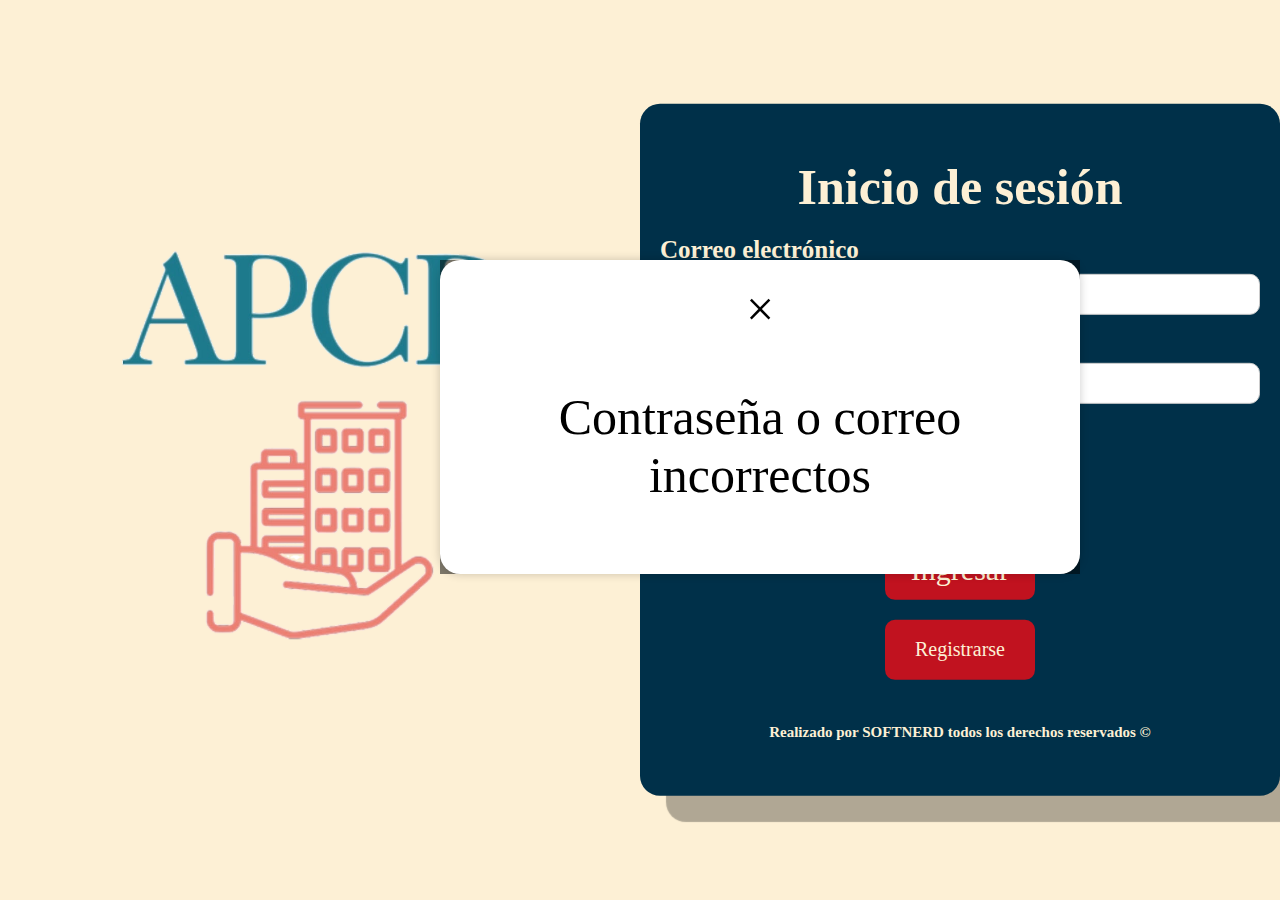
<file: APCR/index_error_ingreso.html>
<!DOCTYPE html>
<html>
  <head>
    <meta charset="UTF-8">
    <title>Inicio de sesión</title>
    <meta name="viewport" content="width=device-width, initial-scale=1.0">
    <link rel="stylesheet" href="estilos.css">

  </head>
  <body>

    <div id="myModal" class="modal">
      <div class="modal-content">
        <span class="close" onclick="cerrarModal()">&times;</span>
        <p>Contraseña o correo incorrectos</p>
      </div>
    </div>
  </div>

  <script>
    function mostrarError() {
      var modal = document.getElementById('myModal');
      modal.style.display = 'block';
    }

    function cerrarModal() {
      var modal = document.getElementById('myModal');
      modal.style.display = 'none';
    }

    // Función para mostrar el modal automáticamente al cargar la página
    window.onload = function() {
      mostrarError(); // Llama a la función para mostrar el modal al cargar
    }
  </script>

    <div>
      <div class="wave"></div>
      <div class="wave"></div>
      <div class="wave"></div>
   </div>

   <div class="container2">
    <img src="../APCR/img/logoapcr.png" alt="">
   </div>
    <div class="container">

      <h1>Inicio de sesión</h1>
      <form action="../APCR/bdd/inicio_sesion.php" method="post" charset=UTF-8> 
        <label for="email"><b>Correo electrónico</b></label>
        <input type="text" placeholder="Ingrese su correo electrónico" name="correo" required>

        <label for="text"><b>Contraseña</b></label>
        <input type="password" placeholder="Ingrese su contraseña" name="clave" required>

        <div class="olvido">
          <a href="olvidocontra.html">¿Olvidó su contraseña?</a>
        </div>

        <div class="check-clave">

          <input type="checkbox" id="cbox1" value="first_checkbox" />Recordar clave</label>
         </div> 

         <div class="boton-ingreso">
          <button class="ingreso" >Ingresar</button>
        </div>
        
       <div class="boton-registro">
        <button class="registerbtn" onclick="location.href='registro.html'">Registrarse</button>
      </div>

        <div class="register">      
        </div>

        
         
      <div class="footer">
         <h6>
            Realizado por SOFTNERD todos los derechos reservados &copy;
          </h6>
        </div>
  </body>
</html>
</file>
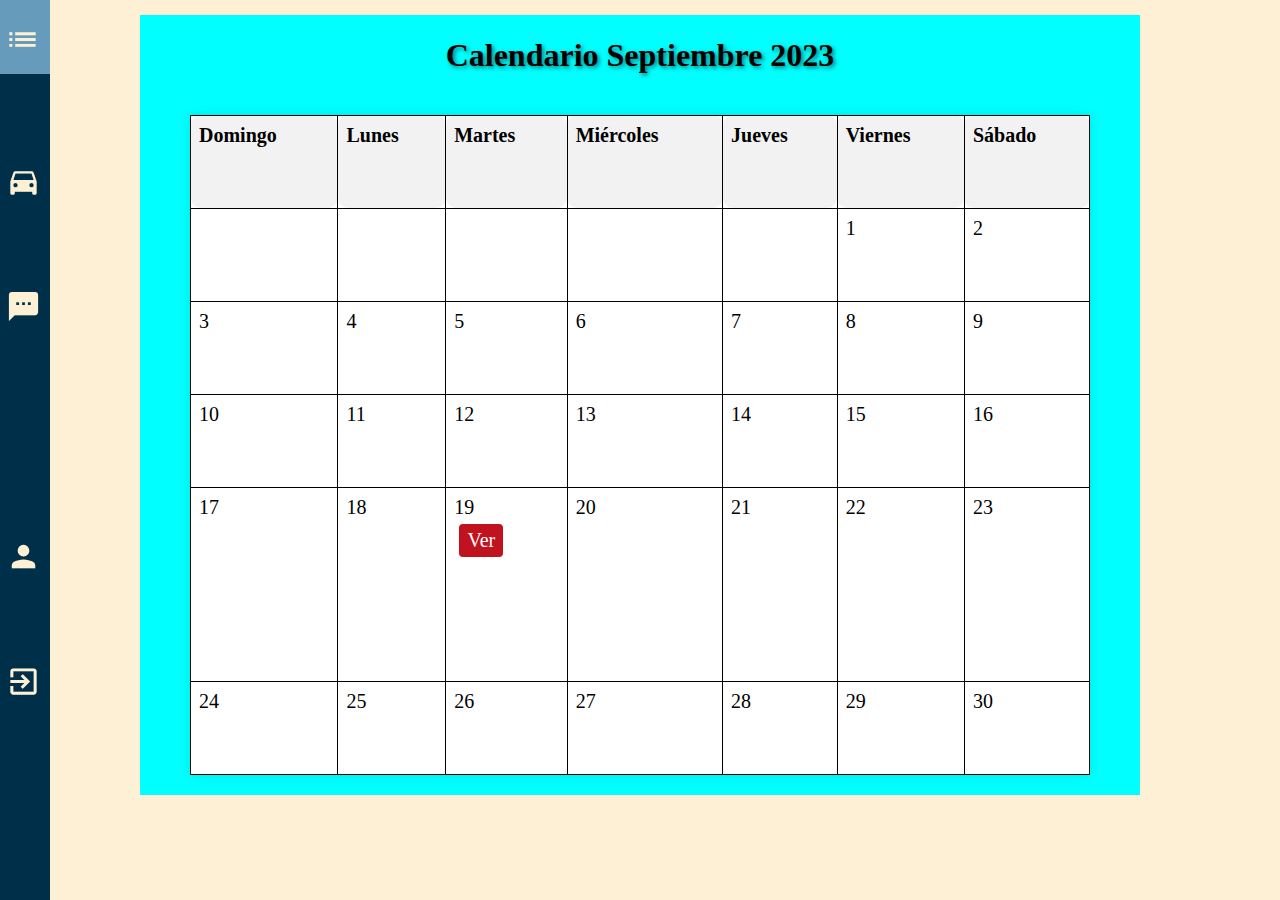
<file: APCR/mas_asignaciones.html>
<!DOCTYPE html>
<html lang="es">
<head>
    <meta charset="UTF-8">
    <meta name="viewport" content="width=, initial-scale=1.0">
    <link rel="stylesheet" href="mas_asignaciones.css">
    <link href="https://fonts.googleapis.com/icon?family=Material+Icons" rel="stylesheet">
    <title>Mas Asignaciones</title>
</head>
<body>
    <div class="menu" aria-labelledby="menu-button">

      <ul class="menu-list" id="menu-list" role="menu">
        <button class="menu-button" title="Menú" id="menu-button" aria-expanded="false" aria-controls="menu-list">Menú<i class="material-icons">list</i></button>
        <li><a class="tipo_boton" title="Administrar zonas" href="../APCR/adminzonas.html" role="menuitem">Administrar zonas<i class="material-icons" >directions_car</i></a>
        <li><a class="tipo_boton" title="Mensajeria y pagos"  href="../APCR/admin_mens_pag.html" role="menuitem">Mensajeria y pagos<i class="material-icons">sms</i></a>
        <li><a class="tipo_boton" title="Reportes" href="../APCR/modulo_admin_report.html" role="menuitem">Reportes<i class="material-icons">request_page</i></a>
        <li><a class="tipo_boton" title="Administración usuarios" href="../APCR/asdministrador_usuario.html" role="menuitem">Administración usuarios<i class="material-icons">person</i></a>
        <li><a class="tipo_boton" title="Salir" href="index.html" role="menuitem">Salir<i class="material-icons">exit_to_app</i></a></li>
        <li>
          <img class="logo" src="../APCR/img/logoapcr.png" alt="" >
        </li>
      </ul>
    </div>

    <div id="calendario">
        <div id="cabecera">
            <h1>Calendario Septiembre 2023</h1>
        </div>
        
        <div id="tabla">
            <table>
                <tr>
                    <th>Domingo</th>
                    <th>Lunes</th>
                    <th>Martes</th>
                    <th>Miércoles</th>
                    <th>Jueves</th>
                    <th>Viernes</th>
                    <th>Sábado</th>
                </tr>
                <tr>
                    <td></td>
                    <td></td>
                    <td></td>
                    <td></td>
                    <td></td>
                    <td>1</td>
                    <td>2</td>
                </tr>
                <tr>
                    <td>3</td>
                    <td>4</td>
                    <td>5</td>
                    <td>6</td>
                    <td>7</td>
                    <td>8</td>
                    <td>9</td>
                </tr>
                <tr>
                    <td>10</td>
                    <td>11</td>
                    <td>12</td>
                    <td>13</td>
                    <td>14</td>
                    <td>15</td>
                    <td>16</td>
                </tr>
                <tr>
                    <td>17</td>
                    <td>18</td>
                    <td>19 <br> <button onclick="location.href='../APCR/ver_mas.html'" id="salir">Ver</button></a></td>
                    <td>20</td>
                    <td>21</td>
                    <td>22</td>
                    <td>23</td>
                </tr>
                <tr>
                    <td>24</td>
                    <td>25</td>
                    <td>26</td>
                    <td>27</td>
                    <td>28</td>
                    <td>29</td>
                    <td>30</td>
                </tr>
            </table>
        </div>
    </div>
</body>
</html>
</file>
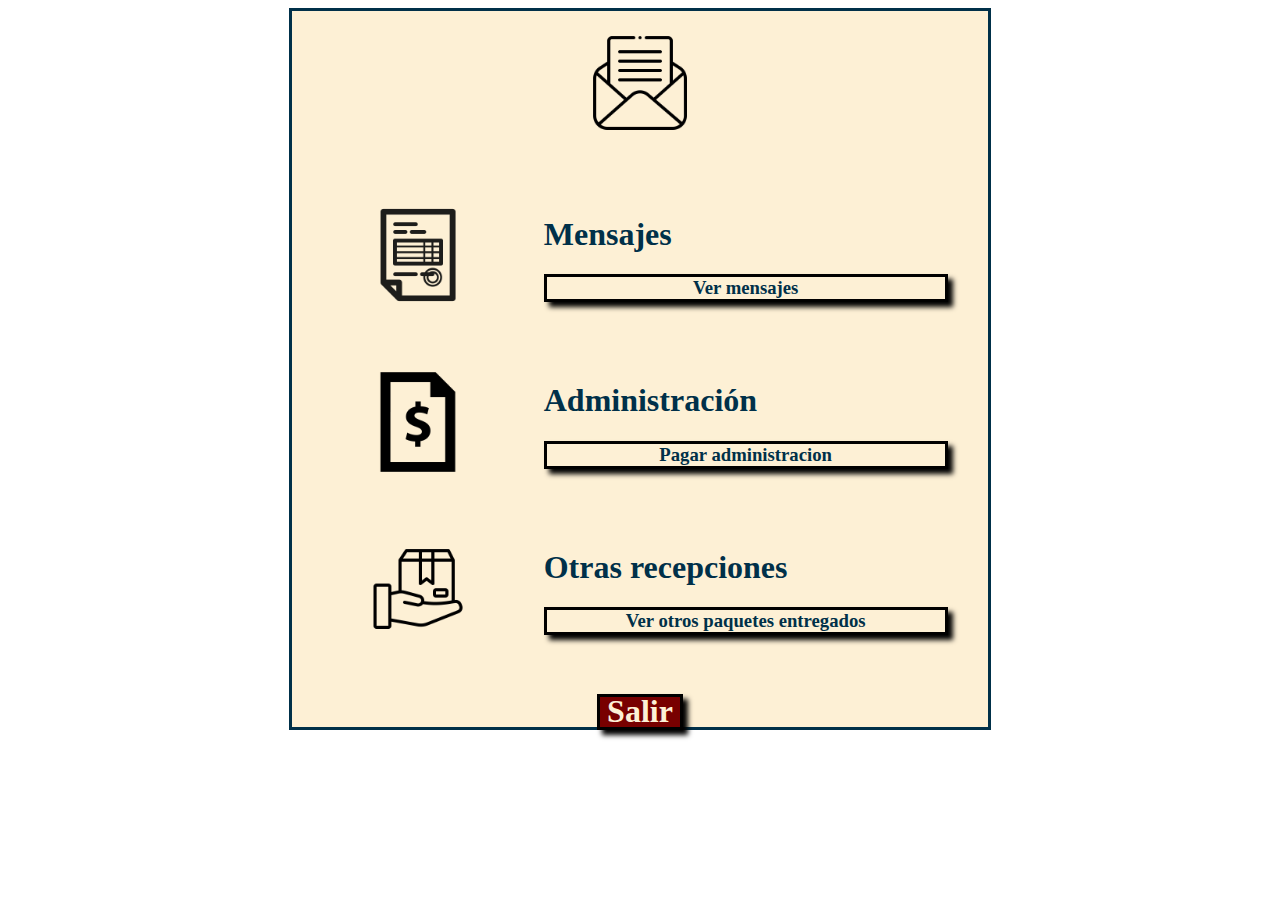
<file: APCR/mens_pagos.html>
<!DOCTYPE html>
<html lang="es">

<head>
    <meta charset="UTF-8">
    <meta name="viewport" content="width=device-width, initial-scale=1.0">
    <title>Mensajes y pagos</title>
    <link rel="stylesheet" href="mens_pagos.css">
</head>

<body>
    <div id="layout">
        <header id="header">
            <img src="../APCR/img/icon-mailopen.png" width="100px" height="100px">
        </header>


        <section id="contenido">
            <table id="table" width="100%">
                <tr>
                    <td id="icon-mail" align="center">
                        <img src="../APCR/img/icon-mail.png" width="100px" height="100px">
                    </td>
                    <td>
                        <div>
                            <h1>Mensajes</h1>
                        </div>
                        <div>
                            <h3 id="boton-mensajes">Ver mensajes </h3> 
                        </div>
                    </td>
                </tr>

                <tr>
                    <td id="icon-bill2" align="center">
                        <img src="../APCR/img/icon-bill2.png" width="100px" height="100px">
                    </td>
                    <td>
                        <div>
                            <h1>Administración</h1>
                        </div>
                       <a href="pagos.html"> <div>
                            <h3 id="boton-admin">Pagar administracion</h3>
                        </div></a>
                    </td>
                </tr>

                <tr>
                    <td id="icon-delivery" align="center">
                        <img src="../APCR/img/icon-delivery.png" width="100px" height="100px">
                    </td>
                    <td>
                        <div>
                            <h1>Otras recepciones</h1>
                        </div>
                        <div>
                            <h3 id="boton-otrasrecep">Ver otros paquetes entregados</h3>
                        </div>
                    </td>
                </tr>

                <tr>
                    <td colspan="2" align="center">
                        <a href="admin_mens_pag.html">
                            <div id="salir">
                                <h1>Salir</h1>
                            </div>
                        </a>
                    </td>
                </tr>
            </table>

        </section>

    </div>
</body>

</html>
</file>
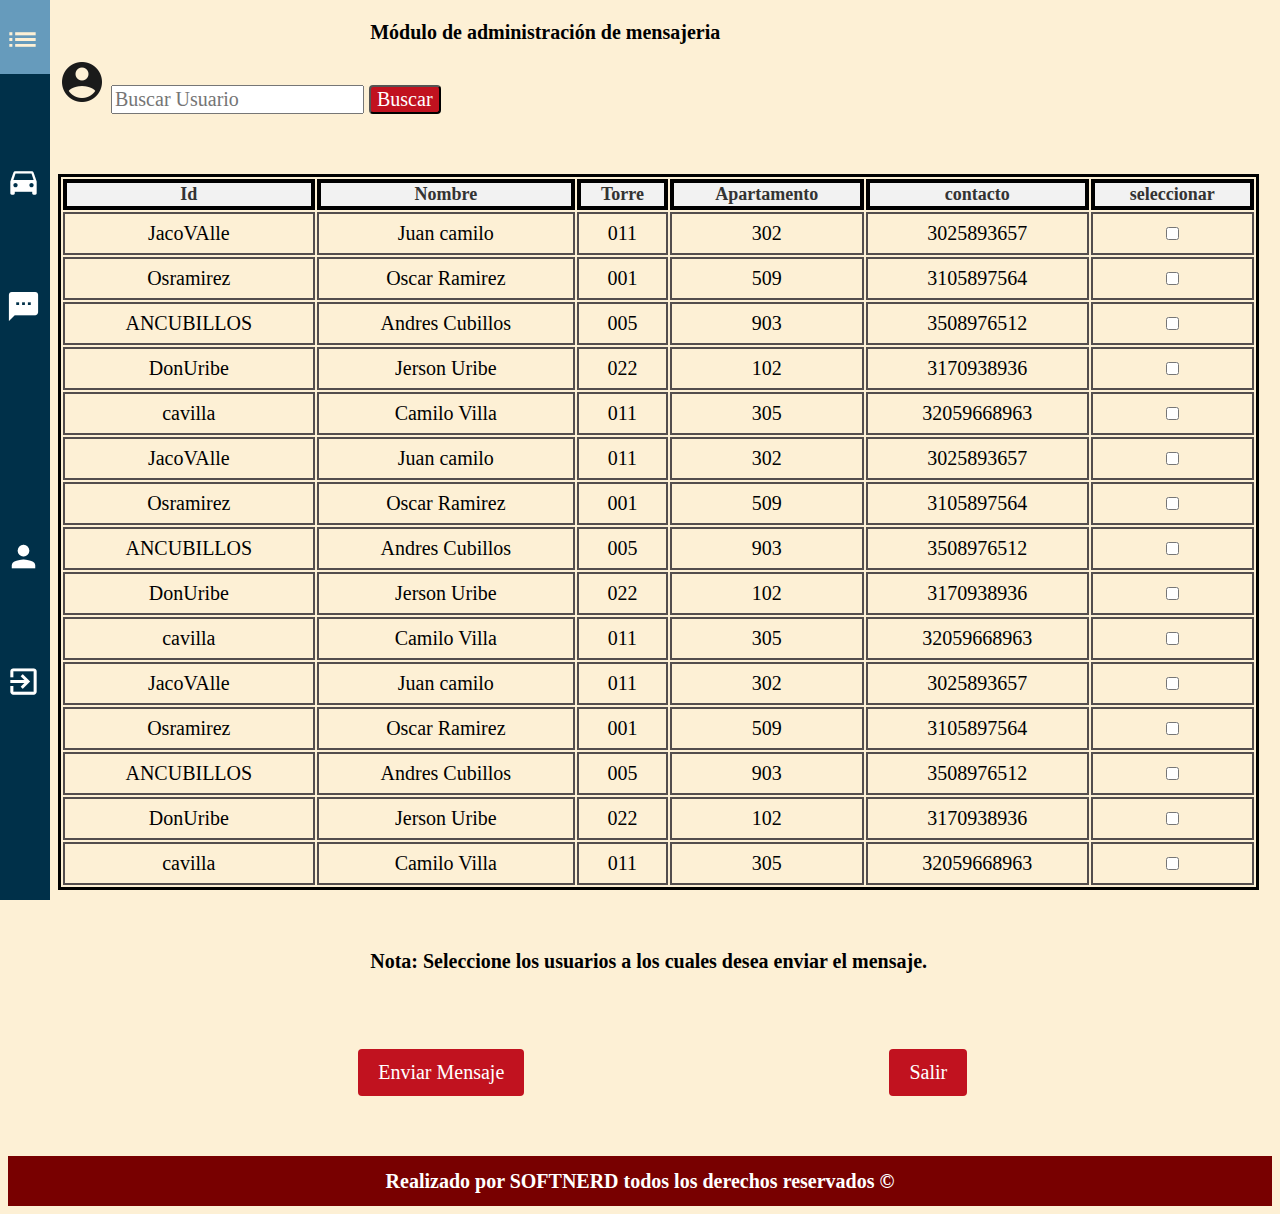
<file: APCR/mensajeria.html>
<!DOCTYPE html>
<html lang="es">
<head>
  <meta charset="UTF-8">
  <title>Mi página</title>
  <meta name="viewport" content="width=device-width, initial-scale=1.0">
  <link href="https://fonts.googleapis.com/icon?family=Material+Icons" rel="stylesheet">
  <style>
    *{
      font-family: 'Times New Roman', Times, serif;
      font-size: 20px;
      }
    

    /*Paleta Colores
    780000
    c1121f
    fdf0d5
    003049
    669bbc
    */

    /* Agrega aquí el código CSS */
    .menu {
      position: fixed;
      top: 0;
      left: -300px;
      width: 350px;
      height: 100%;
      background-color: #003049;
      transition: left 0.3s ease-in-out;
      z-index: 1;
    }

    .menu.open {
      left: 0;
      width: 275px;
    }

    /* Modifica el estilo del botón Menú para centrar el texto y colocar el ícono a la derecha */
    .menu-button {
      display: flex;
      align-items: center;
      justify-content: space-between; /* Centra horizontalmente y coloca el ícono a la derecha */
      width: 100%;
      padding: 5px 10px 0px 20px;
      background-color: #669bbc;
      color: #fdf0d5;
      border: none;
      cursor: pointer;
      font-size: 60px;
    }

    .menu-button .material-icons {
      font-size: 35px;
      margin-left: 10px; /* Espacio entre el texto y el icono */
      font-size: 4 0px;
    }

 

    .menu-list {
      margin-top: 0;
      padding: 0;
      text-align: right;
      list-style: none;
      text-decoration: bold;
    }

    .menu-list li {
      margin: 0;
      padding: 0;
    }

    .menu-list li a {
      display: flex;
      align-items: center;
      padding: 0px 9px 0px 10px; /* Ajusta el padding según sea necesario */
      color: #fff;
      text-decoration: none;
    }
    
    .menu-list li a .material-icons {
      margin-left: auto; /* Coloca el icono a la derecha */

      font-size: 35px;
    }

    .menu-list li a:hover {
      background-color: #444;
      transform: scale(1.01);
      transition: transform .3s;
    }

    i {
        margin-left: 12px; /* Espacio entre el icono y el texto */
        vertical-align: middle;

       
    }

    .tipo_boton{
        margin-top: 90px;
        border-radius: 50px;
        text-align: right;
        
    }

    .material-icons{
      font-size: 35px;

    }

    .logo{
      width: 200px;
      height: 150px;
      padding: 50px 40px 0px 0px;
    }

    .logo2{
      width: 500px;
      height: 400px;
      align-items: center;
    }

    .bienvenida{
      color: #003049;
      font-size: 140px;
      padding-left: 50px;
      text-align: center;
      text-shadow: 3px 3px 8px black;
      margin-top: 60px;
    }

    .logo-principal{
      display: flex;
      justify-content: center;
    }

    body{
      background-color: #fdf0d5;
    }

    footer{
      background-color: #780000;
      display: flex;
      justify-content: center;
      color: white;
    }
    .pantalla{
      width: 95%;
      margin-left: 50px;
    }
    .table{
      border: 3px solid #000;
      margin-top: 5%;
      width: 100%;
      color: black;  
    }
    .forma {
      background-color: #c1121f;
      color: #fff;
      border-radius: 4px;
      cursor: pointer;
    }
    .forma:hover {
      background-color: #c1121e81;
    }
    .table th{
      background-color: #f2f2f2; /* Fondo de los encabezados */
      color: #333; /* Color del texto en encabezados */
      font-weight: bold; /* Texto en negrita en encabezados */
      border: 4px solid #000; /* Agrega un borde sólido de 1px a cada celda */
      font-size: large;

    }
    .table td{
      
            border: 2px solid #534d4d; /* Agrega un borde sólido de 1px a cada celda */
            padding: 8px; /* Espaciado interno en celdas */
            text-align: center; 
    }
    .cuadro{
      margin: 3px solid black; 
    }
    
    .informacion{
      display: flex;

    }
    .informacion h1{
      float: center;
      justify-content: center;
      margin-left: 26%;
    }
    .forma img{
      width: 3%;
      margin-top: 3%;
    }
    .button button{
        background-color: #c1121f;
        color: #fff;
        padding: 12px 20px;
        border: none;
        border-radius: 4px;
        cursor: pointer;
        margin: 5%;
        margin-left: 25%;
      }
      .button button:hover {
      background-color: #c1121e81;
    }
    .nota{
        float: center;
        justify-content: center;
        margin-left: 26%;
        margin-top: 60px;
    }
    
  </style>
</head> 
<body>
  <!-- Agrega aquí el código HTML -->
<div class="pantalla">
  <div class="informacion">
    <h1>Módulo de administración de mensajeria</h1>
   
  </div>
  <div>
    <form>
      <img src="../APCR/img/usuario1.png" alt="">
      <label for="busqueda"></label>
      <input type="text" id="busqueda" name="busqueda" placeholder="Buscar Usuario">
      <input class="forma" type="submit" value="Buscar"> 
    </form>
  </div>

  <div class="cuadro">
    <table class="table">
      <thead>
        <tr>
          <th scope="col">Id</th>
          <th scope="col">Nombre</th>
          <th scope="col">Torre</th>
          <th scope="col">Apartamento</th>
          <th scope="col">contacto</th>
          <th scope="col">seleccionar</th>
        </tr>
      </thead>
      <tbody>
        <tr>
          <td>JacoVAlle</td>
          <td>Juan camilo</td>
          <td>011</td>
          <td>302</td>
          <td>3025893657</td>
          <td><input type="checkbox" id="tachar"></td>
        </tr>
        <tr>
          <td>Osramirez</td>
          <td>Oscar Ramirez</td>
          <td>001</td>
          <td>509</td>
          <td>3105897564</td>
          <td><input type="checkbox" id="tachar"></td>
        </tr>
        <tr>
          <td>ANCUBILLOS</td>
          <td>Andres Cubillos</td>
          <td>005</td>
          <td>903</td>
          <td>3508976512</td>
          <td><input type="checkbox" id="tachar"></td>
        </tr>
        <tr>
          <td>DonUribe</td>
          <td>Jerson Uribe</td>
          <td>022</td>
          <td>102</td>
          <td>3170938936</td>
          <td><input type="checkbox" id="tachar"></td>
        </tr>
        <tr>
          <td>cavilla</td>
          <td>Camilo Villa</td>
          <td>011</td>
          <td>305</td>
          <td>32059668963</td>
          <td><input type="checkbox" id="tachar"></td>
        </tr>
        <tr>
            <td>JacoVAlle</td>
            <td>Juan camilo</td>
            <td>011</td>
            <td>302</td>
            <td>3025893657</td>
            <td><input type="checkbox" id="tachar"></td>
          </tr>
          <tr>
            <td>Osramirez</td>
            <td>Oscar Ramirez</td>
            <td>001</td>
            <td>509</td>
            <td>3105897564</td>
            <td><input type="checkbox" id="tachar"></td>
          </tr>
          <tr>
            <td>ANCUBILLOS</td>
            <td>Andres Cubillos</td>
            <td>005</td>
            <td>903</td>
            <td>3508976512</td>
            <td><input type="checkbox" id="tachar"></td>
          </tr>
          <tr>
            <td>DonUribe</td>
            <td>Jerson Uribe</td>
            <td>022</td>
            <td>102</td>
            <td>3170938936</td>
            <td><input type="checkbox" id="tachar"></td>
          </tr>
          <tr>
            <td>cavilla</td>
            <td>Camilo Villa</td>
            <td>011</td>
            <td>305</td>
            <td>32059668963</td>
            <td><input type="checkbox" id="tachar"></td>
          </tr>
          <tr>
            <td>JacoVAlle</td>
            <td>Juan camilo</td>
            <td>011</td>
            <td>302</td>
            <td>3025893657</td>
            <td><input type="checkbox" id="tachar"></td>
          </tr>
          <tr>
            <td>Osramirez</td>
            <td>Oscar Ramirez</td>
            <td>001</td>
            <td>509</td>
            <td>3105897564</td>
            <td><input type="checkbox" id="tachar"></td>
          </tr>
          <tr>
            <td>ANCUBILLOS</td>
            <td>Andres Cubillos</td>
            <td>005</td>
            <td>903</td>
            <td>3508976512</td>
            <td><input type="checkbox" id="tachar"></td>
          </tr>
          <tr>
            <td>DonUribe</td>
            <td>Jerson Uribe</td>
            <td>022</td>
            <td>102</td>
            <td>3170938936</td>
            <td><input type="checkbox" id="tachar"></td>
          </tr>
          <tr>
            <td>cavilla</td>
            <td>Camilo Villa</td>
            <td>011</td>
            <td>305</td>
            <td>32059668963</td>
            <td><input type="checkbox" id="tachar"></td>
          </tr>
        
      </tbody>
    </table>
    <div class="nota">
        <H2><b> Nota:</b> Seleccione los usuarios a los cuales desea enviar el mensaje.</H2>
    </div>
    <div class="button">
      <button onclick="location.href='../APCR/mensajeria1.html'" id="seleccionar">Enviar Mensaje</button>
      <button onclick="location.href='../APCR/asdministrador_usuario.html'" id="salir">Salir</button>
    </div>
  </div>


  
  

  <div class="menu" aria-labelledby="menu-button">

    <ul class="menu-list" id="menu-list" role="menu">
      <button class="menu-button" title="Menú" id="menu-button" aria-expanded="false" aria-controls="menu-list">Menú<i class="material-icons">list</i></button>
      <li><a class="tipo_boton" title="Administrar zonas" href="../APCR/adminzonas.html" role="menuitem">Administrar zonas<i class="material-icons" >directions_car</i></a>
      <li><a class="tipo_boton" title="Mensajeria y pagos"  href="../APCR/admin_mens_pag.html" role="menuitem">Mensajeria y pagos<i class="material-icons">sms</i></a>
      <li><a class="tipo_boton" title="Reportes" href="../APCR/modulo_admin_report.html" role="menuitem">Reportes<i class="material-icons">request_page</i></a>
      <li><a class="tipo_boton" title="Administración usuarios" href="../APCR/asdministrador_usuario.html" role="menuitem">Administración usuarios<i class="material-icons">person</i></a>
      <li><a class="tipo_boton" title="Salir" href="index.html" role="menuitem">Salir<i class="material-icons">exit_to_app</i></a></li>
      <li>
        <img class="logo" src="../APCR/img/logoapcr.png" alt="" >
      </li>
    </ul>
  </div>

</div>

 
  <footer>
    <div class="footer">
      <h1>
        Realizado por SOFTNERD todos los derechos reservados &copy;
      </h1>
    </div>
  </footer>

  <script>
    var menuButton = document.querySelector('.menu-button');
    var menu = document.querySelector('.menu');
    var menuList = document.querySelector('.menu-list');

    menuButton.addEventListener('click', function() {
      var expanded = menuButton.getAttribute('aria-expanded') === 'true' || false;
      menuButton.setAttribute('aria-expanded', !expanded);
      menu.classList.toggle('open');
      if (menu.classList.contains('open')) {
        menuList.querySelector('a').focus();
      }
    });

    menuList.addEventListener('keydown', function(event) {
      var firstItem = menuList.querySelector('a');
      var lastItem = menuList.querySelectorAll('a')[menuList.querySelectorAll('a').length - 1];
      var currentElement = event.target;
      switch (event.keyCode) {
        case 27: // Escape
          menuButton.focus();
          menuButton.setAttribute('aria-expanded', 'false');
          menu.classList.remove('open');
          break;
        case 37: // Left arrow
          if (currentElement === firstItem) {
            lastItem.focus();
          } else {
            currentElement.previousElementSibling.focus();
          }
          break;
        case 39: // Right arrow
          if (currentElement === lastItem) {
            firstItem.focus();
          } else {
            currentElement.nextElementSibling.focus();
          }
          break;
      }
    });
  </script>
</body>
</html>
</file>
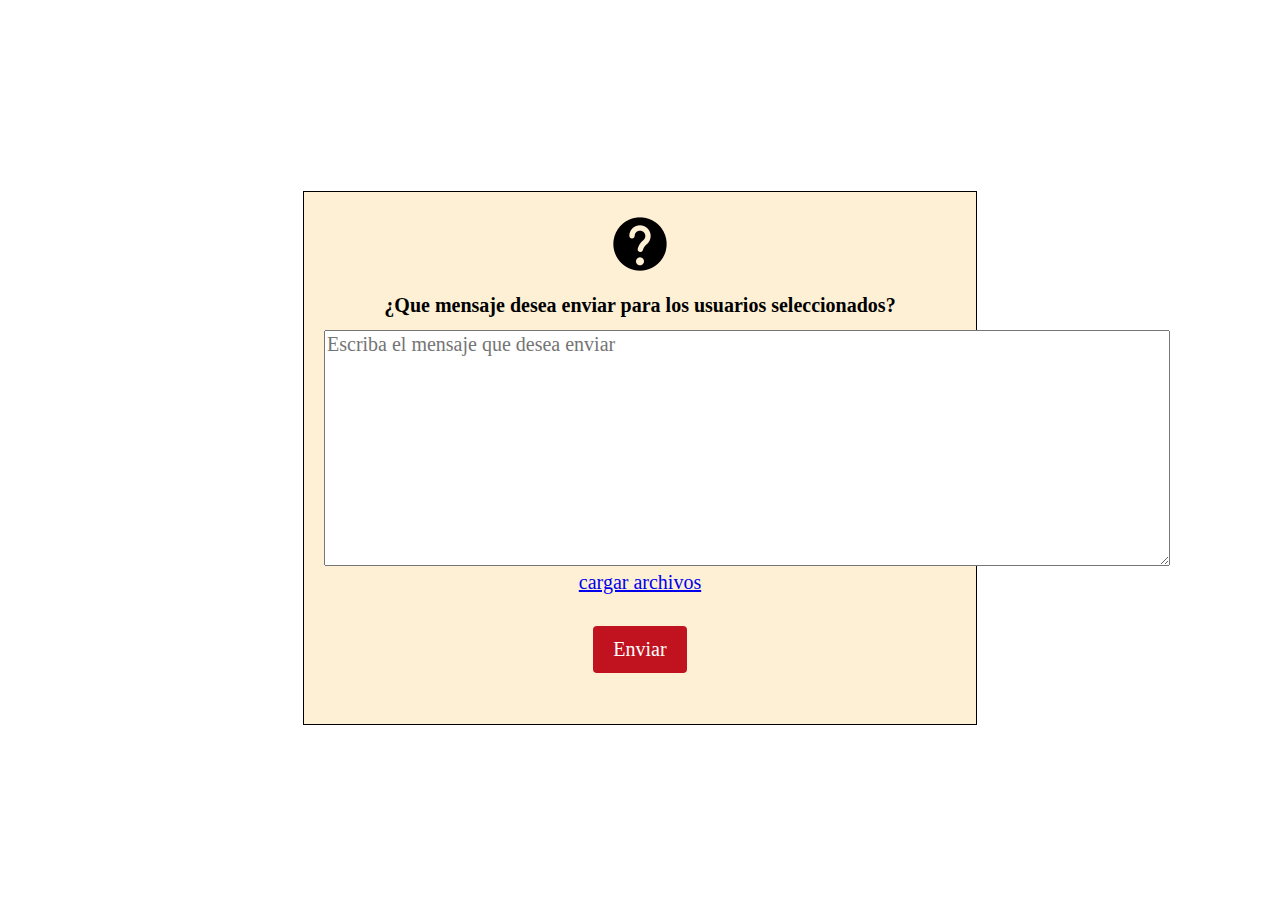
<file: APCR/mensajeria1.html>
<!DOCTYPE html>
<html lang="en">
<head>
    <meta charset="UTF-8">
    <meta name="viewport" content="width=device-width, initial-scale=1.0">
    <title>ventana emergente</title>
    <style>
        *{
      font-family: 'Times New Roman', Times, serif;
      font-size: 20px;
      }
      body {
            display: flex;
            justify-content: center;
            align-items: center;
            height: 100vh; 
        }

        .principal {
            text-align: center; 
            padding: 20px; 
        }
      .table{
      border: 3px solid #000;
      margin-top: 5%;
      width: 100%;
      color: black; 
      }
      
      .table th{
      background-color: #f2f2f2; /* Fondo de los encabezados */
      color: #333; /* Color del texto en encabezados */
      font-weight: bold; /* Texto en negrita en encabezados */
      border: 4px solid #000; /* Agrega un borde sólido de 1px a cada celda */
      font-size: large;

    }
    .table td{
      
            border: 2px solid #534d4d; /* Agrega un borde sólido de 1px a cada celda */
            padding: 8px; /* Espaciado interno en celdas */
            text-align: center; 
    }
    .principal{
        display: block;
        background-color: #fdf0d5;
        width: 50%;
        margin: 0 auto;
        border: 1px solid black;
  
    }
    .logo{
        display: inline-block;
        justify-content: center;
        
    }
    #salir{
        background-color: #c1121f;
        color: #fff;
        padding: 12px 20px;
        border: none;
        border-radius: 4px;
        cursor: pointer;
        margin: 5%;
       
      }
      #salir:hover {
      background-color: #c1121e81;
    }


    </style>
</head>
<body>
    <div class="principal">
        <div class="logo">
            <img src="../APCR/img/pregunta.png" alt="">

        </div>
        <div class="enunciado">
            <h1> ¿Que mensaje desea enviar para los usuarios seleccionados?</h1>

        </div>
        <div class="cuadro">
            <textarea name="" id="tarea" cols="75" rows="10" placeholder="Escriba el mensaje que desea enviar"></textarea>
        </div>
        <div>
            
        </div>
            <a href="#">cargar archivos</a>
        
        <div class="button">
                
                <button onclick="location.href='../APCR/usuarios.html'" id="salir">Enviar</button>
        </div>
        
    </div>
</body>
</html>
</file>
<file: APCR/estilos.css>
/* Estilos para el cuerpo de la página */

      body {
        font-family: 'Times New Roman', Times, serif;
        margin: 0;
        padding: 0;
        background-color: #fdf0d5;
      }
      
      /* Estilos para el contenedor principal */
      .container {
        width: 100%;
        max-width: 600px;
        margin: 0 auto;
        background-color: #003049;
        padding: 20px;
        border-radius: 20px;
        box-shadow: 26px 26px 1px rgba(0, 0, 0, 0.3);

        
        /* Estilos para centrar el contenedor */
        position: absolute;
        top: 50%;
        left: 75%;
        transform: translate(-50%, -50%);
      }

      .container2{
        position: absolute;
        top: 50%;
        left: 25%;
        transform: translate(-50%, -50%);
      }

      .container2 img{
        height: 410px;
      }
      
      /* Estilos para el encabezado */
      h1 {
        text-align: center;
        margin-bottom: 20px;
        color: #fdf0d5;
        font-size: 50px;
      }
      
      /* Estilos para los campos de entrada */
      input[type=text], input[type=password], input[type=number] {
        width: 100%;
        padding: 12px 20px;
        margin: 10px 0;
        display: inline-block;
        border: 1px solid #ccc;
        border-radius: 10px;
        box-sizing: border-box;

      }
      
      /* Estilos para los botones */
      button {
        font-family: 'Times New Roman', Times, serif;
        background-color: #c1121f;
        color: #fdf0d5;
        padding: 12px 20px;
        border: none;
        border-radius: 10px;
        cursor: pointer;
        width: 150px;
        height: 60px;
        font-size: 20px;
        margin: 10px;


      }
      
      /* Estilos para los botones de inicio de sesión y registro */
      .loginbtn {
        float: inline-start;
        margin-left: 470px;
        font-family: 'Times New Roman', Times, serif;
        background-color: #c1121f;
        color: #fdf0d5;
        padding: 12px 20px;
        border: none;
        border-radius: 10px;
        cursor: pointer;
        width: 150px;
        height: 60px;
        font-size: 20px;
        margin-left: 490px;
      }
      
      .registro {
        float: inline-end;
        margin-left: 10px;
        font-family: 'Times New Roman', Times, serif;
        background-color: #c1121f;
        color: #fdf0d5;
        padding: 12px 20px;
        border: none;
        border-radius: 10px;
        cursor: pointer;
        width: 185px;
        height: 60px;
        font-size: 20px;
        margin-left: 210px;
        font-size: 30px;
      }
      
      /* Estilos para los enlaces de registro y recuperación de contraseña */
      .register, .forgot {
        display: block;
        text-align: center;
        margin-top: 20px;
      }
      
      /* Estilos para el enlace de registro */
      .register {
        color: #4CAF50;
      }
      
      /* Estilos para el enlace de recuperación de contraseña */
      .forgot {
        color: #f44336;
      }

      .ingreso {
        font-family: 'Times New Roman', Times, serif;
        background-color: #c1121f;
        color: #fdf0d5;
        padding: 12px 20px;
        border: none;
        border-radius: 10px;
        cursor: pointer;
        width: 150px;
        height: 60px;
        font-size: 30px;

        
      }

      .boton-ingreso{
        display: flex;
        align-items: center;
        justify-content: center;
      }

      .boton-registro{
        display: flex;
        align-items: center;
        justify-content: center;
      }

      b{
        font-size: 25px;
        color: #fdf0d5;
      }

      .footer h6{
        display: flex;
        justify-content: center;
        align-items: center;
        text-align: center;

        display: flex;
        justify-content: center;
        color: black;
        font-size: 15px;
        color: #fdf0d5;
      }

      .olvido a{
        display: flex;
        justify-content: center;
        margin: 10px;
        margin-bottom: 60px;
        color: #fdf0d5;
      }

      .check-clave{
        display: flex;
        justify-content: center;
        font-size: 20px;
        margin: 5px;
        color: #fdf0d5;
      }
      /* Estilos para la ventana emergente en recuperar clave */
      .modal {
        display: none;
        position: relative;
        top: 260px;
        left: 440px;
        width: 50%;
        height: 50%;
        background-color: rgba(0, 0, 0, 0.5);
        justify-content: center;
        align-items: center;
        z-index: 1;
        font-size: 50px;

      }

      .modal-content {
        background-color: white;
        padding: 20px;
        border-radius: 20px;
        box-shadow: 0px 0px 10px rgba(0, 0, 0, 0.2);
        text-align: center;
        
      }
      
    /*Paleta Colores
    780000
    c1121f
    fdf0d5
    003049
    669bbc
    */
</file>
<file: SENA_ADSO/games_memory/assets/css/style.css>
body {
  background:  linear-gradient(100deg, rgba(20, 22, 133, 0.815)0%, rgba(0, 10, 41, 0.904)90%);
} 

@font-face {
  font-family: press-start-2p;
  src: url('../font/press-start-2p_5.0.19/ttf/press-start-2p-latin-400-normal.ttf');
}

.text-center{
  font-family: press-start-2p;
  color: white;
}
.contCard{
  cursor: pointer;
}

.navbar-brand{
  font-family: press-start-2p;
 
}

.container{
  font-family: press-start-2p;
}
</file>
<file: APCR/admin_mens_pag.css>
* {
  font-family: 'Times New Roman', Times, serif;
  font-size: 20px;
  color: #fdf0d5;
}


.menu {
  position: fixed;
  top: 0;
  left: -300px;
  width: 350px;
  height: 100%;
  background-color: #003049;
  transition: left 0.3s ease-in-out;
  z-index: 1;
}

.menu.open {
  left: 0;
  width: 275px;
}

/* Modifica el estilo del botón Menú para centrar el texto y colocar el ícono a la derecha */
.menu-button {
  display: flex;
  align-items: center;
  justify-content: space-between;
  /* Centra horizontalmente y coloca el ícono a la derecha */
  width: 100%;
  padding: 5px 10px 0px 20px;
  background-color: #669bbc;
  color: #fdf0d5;
  border: none;
  cursor: pointer;
  font-size: 60px;
}

.menu-button .material-icons {
  font-size: 35px;
  margin-left: 10px;
  /* Espacio entre el texto y el icono */
  font-size: 4 0px;
}

.menu-list {
  margin-top: 0;
  padding: 0;
  text-align: right;
  list-style: none;
  text-decoration: bold;
}

.menu-list li {
  margin: 0;
  padding: 0;
}

.menu-list li a {
  display: flex;
  align-items: center;
  padding: 0px 9px 0px 10px;
  /* Ajusta el padding según sea necesario */
  color: #fff;
  text-decoration: none;
}

.menu-list li a .material-icons {
  margin-left: auto;
  /* Coloca el icono a la derecha */

  font-size: 35px;
}

.menu-list li a:hover {
  background-color: #444;
  transform: scale(1.01);
  transition: transform .3s;
}

i {
  margin-left: 12px;
  /* Espacio entre el icono y el texto */
  vertical-align: middle;
}

.tipo_boton {
  margin-top: 90px;
  border-radius: 50px;
  text-align: right;
}

.material-icons {
  font-size: 35px;

}

.logo {
  width: 200px;
  height: 150px;
  padding: 50px 40px 0px 0px;
}

body {
  background-color: #fdf0d5;
}

/*-------------------------------------------------------------------*/
#layout {
  background-color: #fdf0d5;
  display: grid;
  grid-template-columns: 50% 50%;
  grid-template-rows: 20% 70%;
  width: 90%;
  height: 100vh;
  margin: 0 auto;
}

#header1{
  grid-column: 1/2;
}

#header1 img {
  float: left;
  padding: 10px;
}

#titulo {
  color: #003049;
  font-size: 40px;
  padding-left: 50px;
  text-shadow: 3px 3px 8px black;
  margin-top: 20px;
}

#parrafo{
  font-size: 25px;
  color: #003049
}

#header2{
  grid-column: 2/3;
}

#header2 img {
  float: right;
}

#nom-usuario {
  font-size: 20px;
  color: #003049;
  float: right;
}

#contenido{
  grid-column: 1/3;
  grid-row: 2/3;
  display: flex;
  justify-content: center;
  align-items: center;
  
}

#table, tr, td {
  padding: 10px;
  border-spacing: 20px;
}

#icon-bill{
  display: flex;
  justify-content: center;
  align-items: center;
}


#boton{
  border: 5px solid black;
  background-color: #780000;
  width: 400px;
  height: 100px;
  
  text-align: center;
  box-shadow: black 6px 6px 6px;
}

#div-boton a{
  text-decoration: none;
}

#text-boton{
  color: #fdf0d5;
  font-size: 30px;
  
}

#mensajeria {
  color: #003049;
  font-size: 25px;
  position: absolute;
  top: 70%;
  left: 17%;
}


#cont-pagos {
  display: flex;
  justify-content: center;
  align-items: center;
}


#pie {
  background-color: #780000;
  display: flex;
  justify-content: center;
  color: white;
  border: 1px solid black;
}
</file>
<file: APCR/administrador_uasuario.css>
*{
    font-family: 'Times New Roman', Times, serif;
    font-size: 20px;
    color: #fdf0d5;
  }

  /*Paleta Colores
  780000
  c1121f
  fdf0d5
  003049
  669bbc
  */

  /* Agrega aquí el código CSS */
  .menu {
    position: fixed;
    top: 0;
    left: -300px;
    width: 350px;
    height: 100%;
    background-color: #003049;
    transition: left 0.3s ease-in-out;
    z-index: 1;
  }

  .menu.open {
    left: 0;
    width: 275px;
  }

  /* Modifica el estilo del botón Menú para centrar el texto y colocar el ícono a la derecha */
  .menu-button {
    display: flex;
    align-items: center;
    justify-content: space-between; /* Centra horizontalmente y coloca el ícono a la derecha */
    width: 100%;
    padding: 5px 10px 0px 20px;
    background-color: #669bbc;
    color: #fdf0d5;
    border: none;
    cursor: pointer;
    font-size: 60px;
  }

  .menu-button .material-icons {
    font-size: 35px;
    margin-left: 10px; /* Espacio entre el texto y el icono */
    font-size: 4 0px;
  }



  .menu-list {
    margin-top: 0;
    padding: 0;
    text-align: right;
    list-style: none;
    text-decoration: bold;
  }

  .menu-list li {
    margin: 0;
    padding: 0;
  }

  .menu-list li a {
    display: flex;
    align-items: center;
    padding: 0px 9px 0px 10px; /* Ajusta el padding según sea necesario */
    color: #fff;
    text-decoration: none;
  }
  
  .menu-list li a .material-icons {
    margin-left: auto; /* Coloca el icono a la derecha */

    font-size: 35px;
  }

  .menu-list li a:hover {
    background-color: #444;
    transform: scale(1.01);
    transition: transform .3s;
  }

  i {
      margin-left: 12px; /* Espacio entre el icono y el texto */
      vertical-align: middle;

     
  }

  .tipo_boton{
      margin-top: 90px;
      border-radius: 50px;
      text-align: right;
      
  }

  .material-icons{
    font-size: 35px;

  }

  .logo{
    width: 200px;
    height: 150px;
    padding: 50px 40px 0px 0px;
  }

  .logo2{
    width: 500px;
    height: 400px;
    align-items: center;
  }



  body{
    background-color: #fdf0d5;
  }

  footer h1{
    background-color: #780000;
    display: flex;
    justify-content: center;
    color: fdf0d5;
    padding: 15px;
  }

  .informacion h1{
      font-family: 'Times New Roman', Times, serif;
      color: black;
      margin-left: 50px;
      font-size: 50px;
  }

  .informacion p{
      font-family: 'Times New Roman', Times, serif;
      color: black;
      margin-left: 50px;  
      font-size: 30px;
  }

  .material-symbols-outlined {
      color: black;
      margin-left: 50px;
      
    font-variation-settings:
       'FILL' 0,
        'wght' 9700,
        'GRAD' 200,
        'opsz' 48
        
   }
    
  #layout-iconos{
      display: flex;
      flex-flow: row wrap;
      justify-content: space-evenly;
      height: 350px;
      align-items: flex-start;
      padding: 5px;
      margin-top: 220px;

  }
  .caja{
      font-weight: bold;
      text-align: center;
      padding: 20px;
      margin: 10px;

  }


  .red img{
    width: 250px;
  }

  .green img{
    width: 220px;
    margin-bottom: 30px;
  }

  .parqueadero-enlace, .zonas-enlace{
    color: #780000;
    font-size: 30px;
    text-decoration: none;
  }
</file>
<file: APCR/fecha_reporte_parqueadero.css>
*{
    font-family: 'Times New Roman', Times, serif;
    font-size: 20px;
    color: #fdf0d5;
  }

  /*Paleta Colores
  780000
  c1121f
  fdf0d5
  003049
  669bbc
  */

  /* Agrega aquí el código CSS */
  .menu {
    position: fixed;
    top: 0;
    left: -300px;
    width: 350px;
    height: 100%;
    background-color: #003049;
    transition: left 0.3s ease-in-out;
    z-index: 1;
  }

  .menu.open {
    left: 0;
    width: 275px;
  }

  /* Modifica el estilo del botón Menú para centrar el texto y colocar el ícono a la derecha */
  .menu-button {
    display: flex;
    align-items: center;
    justify-content: space-between; /* Centra horizontalmente y coloca el ícono a la derecha */
    width: 100%;
    padding: 5px 10px 0px 20px;
    background-color: #669bbc;
    color: #fdf0d5;
    border: none;
    cursor: pointer;
    font-size: 60px;
  }

  .menu-button .material-icons {
    font-size: 35px;
    margin-left: 10px; /* Espacio entre el texto y el icono */
    font-size: 4 0px;
  }



  .menu-list {
    margin-top: 0;
    padding: 0;
    text-align: right;
    list-style: none;
    text-decoration: bold;
  }

  .menu-list li {
    margin: 0;
    padding: 0;
  }

  .menu-list li a {
    display: flex;
    align-items: center;
    padding: 0px 9px 0px 10px; /* Ajusta el padding según sea necesario */
    color: #fff;
    text-decoration: none;
  }
  
  .menu-list li a .material-icons {
    margin-left: auto; /* Coloca el icono a la derecha */

    font-size: 35px;
  }

  .menu-list li a:hover {
    background-color: #444;
    transform: scale(1.01);
    transition: transform .3s;
  }

  i {
      margin-left: 12px; /* Espacio entre el icono y el texto */
      vertical-align: middle;

     
  }

  .tipo_boton{
      margin-top: 90px;
      border-radius: 50px;
      text-align: right;
      
  }

  .material-icons{
    font-size: 35px;

  }

  .logo{
    width: 200px;
    height: 150px;
    padding: 50px 40px 0px 0px;
  }

  .logo2{
    width: 250px;
    height: 250px;
    align-items: center;
  }
  .logo3{
      width: 250px;
      height: 250px;
      justify-content: right;
      position: absolute;
      left: 60%;
      top: 48%;
    }

  .bienvenida{
    color: #003049;
    font-size: 50px;
    padding-left: 50px;
    text-align: left;
    text-shadow: 3px 3px 8px black;
    margin-top: 40px;

  
  }
  .parrafo{
      color: #003049;
      font-size: 20px;
      padding-left: 20px;
      text-align: left;
      text-shadow: 3px 3px 8px black;
      margin-top: 30px;
      width: 50%;
  }


  .logo-estacionamiento{
    display: flex;
    justify-content: left;
    padding-left: 120px;
    margin-top: 160px;
  }
  .logo-cert-pago{
      display: flex;
      justify-content: right;
      padding-right: 120px;
      margin-top: 160px;
    }

  body{
    background-color: #fdf0d5;
  }
  .informacion h1{
    font-family: 'Times New Roman', Times, serif;
    color: black;
    margin-left: 50px;
    font-size: 50px;
  }

  .informacion p{
    font-family: 'Times New Roman', Times, serif;
    color: black;
    margin-left: 50px;  
    font-size: 30px;
  }
  #layout-iconos{
    display: flex;
    flex-flow: row wrap;
    justify-content: space-evenly;
    height: 350px;
    align-items: flex-start;
    padding: 5px;
    margin-top: 220px;

  }
  .caja{
    font-weight: bold;
    text-align: center;
    padding: 20px;
    margin: 10px;
  }
  .parking img{
    width: 250px;
  }
  /*.parking img{
    width: 220px;
    margin-bottom: 30px;
  }*/
  .certpago img{
    width: 250px;

  }
  .parqueadero-enlace, .certpago-enlace{
    color: #780000;
    font-size: 30px;
    text-decoration: none;
  }


  footer h1{
    background-color: #780000;
    display: flex;
    justify-content: center;
    color: fdf0d5;
    padding: 15px;
  }
  .ventana {
    display: none;
    position: fixed;
    top: 50%;
    left: 50%;
    transform: translate(-50%, -50%);
    width: 300px;
    padding: 20px;
    background-color: #fff;
    box-shadow: 0px 0px 10px rgba(0, 0, 0, 0.5);
    z-index: 1;
}

.contenido {
    text-align: center;
}

.cerrar {
    position: absolute;
    top: 10px;
    right: 10px;
    font-size: 20px;
    cursor: pointer;
}

button {
    padding: 10px 20px;
    font-size: 16px;
}

button:hover {
    background-color: #f0f0f0;
    cursor: pointer;
}
</file>
<file: APCR/gestion_certificado_pago.css>
*{
    font-family: 'Times New Roman', Times, serif;
    font-size: 20px;
    color: #fdf0d5;
  }

  /*Paleta Colores
  780000
  c1121f
  fdf0d5
  003049
  669bbc
  */

  /* Agrega aquí el código CSS */
  .menu {
    position: fixed;
    top: 0;
    left: -300px;
    width: 350px;
    height: 100%;
    background-color: #003049;
    transition: left 0.3s ease-in-out;
    z-index: 1;
  }

  .menu.open {
    left: 0;
    width: 275px;
  }

  /* Modifica el estilo del botón Menú para centrar el texto y colocar el ícono a la derecha */
  .menu-button {
    display: flex;
    align-items: center;
    justify-content: space-between; /* Centra horizontalmente y coloca el ícono a la derecha */
    width: 100%;
    padding: 5px 10px 0px 20px;
    background-color: #669bbc;
    color: #fdf0d5;
    border: none;
    cursor: pointer;
    font-size: 60px;
  }

  .menu-button .material-icons {
    font-size: 35px;
    margin-left: 10px; /* Espacio entre el texto y el icono */
    font-size: 4 0px;
  }



  .menu-list {
    margin-top: 0;
    padding: 0;
    text-align: right;
    list-style: none;
    text-decoration: bold;
  }

  .menu-list li {
    margin: 0;
    padding: 0;
  }

  .menu-list li a {
    display: flex;
    align-items: center;
    padding: 0px 9px 0px 10px; /* Ajusta el padding según sea necesario */
    color: #fff;
    text-decoration: none;
  }
  
  .menu-list li a .material-icons {
    margin-left: auto; /* Coloca el icono a la derecha */

    font-size: 35px;
  }

  .menu-list li a:hover {
    background-color: #444;
    transform: scale(1.01);
    transition: transform .3s;
  }

  i {
      margin-left: 12px; /* Espacio entre el icono y el texto */
      vertical-align: middle;

     
  }

  .tipo_boton{
      margin-top: 90px;
      border-radius: 50px;
      text-align: right;
      
  }

  .material-icons{
    font-size: 35px;

  }

  .logo{
    width: 200px;
    height: 150px;
    padding: 50px 40px 0px 0px;
  }

  .logo2{
    width: 500px;
    height: 400px;
    align-items: center;
  }



  body{
    background-color: #fdf0d5;
  }

  footer h1{
    background-color: #780000;
    display: flex;
    justify-content: center;
    color: fdf0d5;
    padding: 15px;
  }

  .informacion {
      display: flex;
      flex-direction: column; 
      align-items: left; 
      text-align: left; 
  }

  .contenido {
      display: flex;
  }
  .informacion h1{
      font-family: 'Times New Roman', Times, serif;
      color: black;
      margin-left: 50px;
      font-size: 50px;
  }
 

  .informacion p{
      font-family: 'Times New Roman', Times, serif;
      color: black;
      margin-top: 50px;
      margin-left: 50px;  
      font-size: 30px;
  }
  h2{
    margin-left: 250px;
    font-size: 30px;
    color: black;
  }
  .cuadro{
    margin-left: 250px;
    font-size: 30px;
    width: 100px;
  }
  .boton{
    width: 200px;
    padding: 100px ;
    margin-left: 250px;
  }
  
  .barra-opciones{
    display: flex;
    justify-content: center;
    color: black;
  }
  #acrobat{
    text-align: center;
    width: 100px;
    margin-left: 60px;
    float: none;
    height: 100px;

  }
  .button {
    flex: 1;
    text-align: center;
}
.input[type="submit"] {
  background-color: #780000;
  display: flex;
  width: 20%;
  padding: 30px;
  margin-bottom: 10px;
  align-items: center;
  justify-content: center;
  margin: 40px;
}
  #opciones{
    width: 300px;
    color: #000;
  }
  
  #opciones option{
    color: black;
  }
  label{
    width: 100%;
  }
  .material-symbols-outlined {
      color: black;
      margin-left: 50px;
      
    font-variation-settings:
       'FILL' 0,
        'wght' 9700,
        'GRAD' 200,
        'opsz' 48
        
   }
    
  #layout-iconos {
  display: flex;
  flex-flow: row wrap;
  justify-content: space-evenly;
  height: 650px;
  align-items: flex-start;
  padding: 5px;
  margin-top: 90px;
  }

  .caja {
  font-weight: bold;
  text-align: center;
  padding: 20px;
  margin: 10px;
  }

  .material-symbols-outlined {
  color: green;
  font-size: 94px;
  }

  .caja P{
    color: black;
    font-size: 30px;
    text-decoration: none;
    text-align: center;
    margin: 0% ;
    margin-left: 50px;
  }

  .informacion img{
      width: 150px;
      margin-left: 60px;
      float: none;
  }
  .reporte {
    display: flex;
    justify-content: center;
}
.genreporte-enlace{
    color: #780000;
    font-size: 30px;
    text-decoration: none;
}
.certpago img{
    width: 150px;

  }
  .imagen{
    width: 100px;
    margin-left: 60px;
    float: none;
  }
  .parqueadero-enlace, .certpago-enlace{
    color: #780000;
    font-size: 30px;
    text-decoration: none;
  }
</file>
<file: APCR/gestion_zonas.css>
/* Inicio Barra */

*{
  font-family: 'Times New Roman', Times, serif;
  font-size: 20px;
  color: #fdf0d5;
}

/*Paleta Colores
780000
c1121f
fdf0d5
003049
669bbc
*/

/* Agrega aquí el código CSS */
.menu {
  position: fixed;
  top: 0;
  left: -300px;
  width: 350px;
  height: 100%;
  background-color: #003049;
  transition: left 0.3s ease-in-out;
  z-index: 1;
}

.menu.open {
  left: 0;
  width: 275px;
}

/* Modifica el estilo del botón Menú para centrar el texto y colocar el ícono a la derecha */
.menu-button {
  display: flex;
  align-items: center;
  justify-content: space-between; /* Centra horizontalmente y coloca el ícono a la derecha */
  width: 100%;
  padding: 5px 10px 0px 20px;
  background-color: #669bbc;
  color: #fdf0d5;
  border: none;
  cursor: pointer;
  font-size: 60px;
}

.menu-button .material-icons {
  font-size: 35px;
  margin-left: 10px; /* Espacio entre el texto y el icono */
  font-size: 4 0px;
}



.menu-list {
  margin-top: 0;
  padding: 0;
  text-align: right;
  list-style: none;
  text-decoration: bold;
}

.menu-list li {
  margin: 0;
  padding: 0;
}

.menu-list li a {
  display: flex;
  align-items: center;
  padding: 0px 9px 0px 10px; /* Ajusta el padding según sea necesario */
  color: #fff;
  text-decoration: none;
}

.menu-list li a .material-icons {
  margin-left: auto; /* Coloca el icono a la derecha */

  font-size: 35px;
}

.menu-list li a:hover {
  background-color: #444;
  transform: scale(1.01);
  transition: transform .3s;
}

i {
    margin-left: 12px; /* Espacio entre el icono y el texto */
    vertical-align: middle;

   
}

.tipo_boton{
    margin-top: 90px;
    border-radius: 50px;
    text-align: right;
    
}

.material-icons{
  font-size: 35px;

}

.logo{
  width: 200px;
  height: 150px;
  padding: 50px 40px 0px 0px;
}

.logo2{
  width: 500px;
  height: 400px;
  align-items: center;
}

.bienvenida{
  color: #003049;
  font-size: 140px;
  padding-left: 50px;
  text-align: center;
  text-shadow: 3px 3px 8px black;
  margin-top: 60px;
}

.logo-principal{
  display: flex;
  justify-content: center;
}

body{
  background-color: #fdf0d5;
}

footer{
  background-color: #780000;
  display: flex;
  justify-content: center;
  color: white;
}


/* Fin Barra */

#container{
  margin: 0px;
  padding: 0px;
}

#zonas{
  justify-content: start;
  margin-left: 100px;
}

#zonas h1{
  color: black;
  font-size: 50px;
}

#titulo{
  display: flex;
  align-items: self-start;
  margin-left: 80px;
}

h2{
  display: flex;
  justify-content: center;
  color: black;
  font-size: 30px;
}

#img1{
  width: 200px;
}
.subtitulo{
  font-size: 30px;
  color: black;
  margin-left: 50px;
}

.barra-opciones{
  display: flex;
  justify-content: center;
  color: black;
}

#opciones{
  width: 300px;
  color: #000;
}

#opciones option{
  color: black;
}

#boton-zona{
  display: flex;
  align-items: center;
  justify-content: center;
  margin: 40px;
}

.solicitar{
  font-family: 'Times New Roman', Times, serif;
  background-color: #c1121f;
  color: #fff;
  padding: 1px 20px;
  border: none;
  border-radius: 4px;
  cursor: pointer;
  width: 190px;
  height: 80px;
  font-size: 22px;
  box-shadow: 3px 3px 1px black;
  text-align: center;
 
}
#boton-mas-zona{
  display: flex;
  justify-content: center;
  margin: 40px;
}
.mas{
  font-family: 'Times New Roman', Times, serif;
  background-color: #c1121f;
  color: #fff;
  padding: 1px 20px;
  border: none;
  border-radius: 4px;
  cursor: pointer;
  width: 190px;
  height: 80px;
  font-size: 22px;
  box-shadow: 3px 3px 1px black;
  text-align: center;
 
}


footer{
  background-color: #780000;
  display: flex;
  justify-content: center;
  color: white;
}
</file>
<file: APCR/mas_asignaciones.css>
/* Inicio Barra */

*{
    font-family: 'Times New Roman', Times, serif;
    font-size: 20px;
    color: #fdf0d5;
  }
  
  /*Paleta Colores
  780000
  c1121f
  fdf0d5
  003049
  669bbc
  */
  
  /* Agrega aquí el código CSS */
  .menu {
    position: fixed;
    top: 0;
    left: -300px;
    width: 350px;
    height: 100%;
    background-color: #003049;
    transition: left 0.3s ease-in-out;
    z-index: 1;
  }
  
  .menu.open {
    left: 0;
    width: 275px;
  }
  
  /* Modifica el estilo del botón Menú para centrar el texto y colocar el ícono a la derecha */
  .menu-button {
    display: flex;
    align-items: center;
    justify-content: space-between; /* Centra horizontalmente y coloca el ícono a la derecha */
    width: 100%;
    padding: 5px 10px 0px 20px;
    background-color: #669bbc;
    color: #fdf0d5;
    border: none;
    cursor: pointer;
    font-size: 60px;
  }
  
  .menu-button .material-icons {
    font-size: 35px;
    margin-left: 10px; /* Espacio entre el texto y el icono */
    font-size: 4 0px;
  }
  
  
  
  .menu-list {
    margin-top: 0;
    padding: 0;
    text-align: right;
    list-style: none;
    text-decoration: bold;
  }
  
  .menu-list li {
    margin: 0;
    padding: 0;
  }
  
  .menu-list li a {
    display: flex;
    align-items: center;
    padding: 0px 9px 0px 10px; /* Ajusta el padding según sea necesario */
    color: #fff;
    text-decoration: none;
  }
  
  .menu-list li a .material-icons {
    margin-left: auto; /* Coloca el icono a la derecha */
  
    font-size: 35px;
  }
  
  .menu-list li a:hover {
    background-color: #444;
    transform: scale(1.01);
    transition: transform .3s;
  }
  
  i {
      margin-left: 12px; /* Espacio entre el icono y el texto */
      vertical-align: middle;
  
     
  }
  
  .tipo_boton{
      margin-top: 90px;
      border-radius: 50px;
      text-align: right;
      
  }
  
  .material-icons{
    font-size: 35px;
  
  }
  
  .logo{
    width: 200px;
    height: 150px;
    padding: 50px 40px 0px 0px;
  }
  
  .logo2{
    width: 500px;
    height: 400px;
    align-items: center;
  }
  
  .bienvenida{
    color: #003049;
    font-size: 140px;
    padding-left: 50px;
    text-align: center;
    text-shadow: 3px 3px 8px black;
    margin-top: 60px;
  }
  
  .logo-principal{
    display: flex;
    justify-content: center;
  }
  
  body{
    background-color: #fdf0d5;
  }
  
  footer{
    background-color: #780000;
    display: flex;
    justify-content: center;
    color: white;
  }
  
  
  /* Fin Barra */

  body {
    font-family: Arial, sans-serif;
    background-color: #fdf0d5;
    display: flex;
    justify-content: center;
    align-items: center;
    height: 90vh;
    margin: 0;
}

h1 {
    text-align: center;
    color: #000;
    text-shadow: 2px 2px 4px rgba(0,0,0,0.5);
    font-size: 32px;
}

table {
    border-collapse: collapse;
    width: 90%;
    max-width: 90%;
    margin: 20px;
    background-color: #fff;
    box-shadow: 0px 0px 10px rgba(0,0,0,0.1);
    
}

th, td {
    border: 1px solid black;
    padding: 8px;
    text-align: left;
    vertical-align: top;/* alineacion e la parte superior */
    color: #000;
    border-radius: 10px;
}

th {
    background-color: #f2f2f2;
}
tr{
    border-radius: 10px;
}

#tabla{
    display: flex;
    justify-content: center;
    width: 1000px;
    height: 700px;
}
#calendario{
    background-color: aqua;
}
#salir{
  background-color: #c1121f;
  color: #fff;
  padding: 5px 8px;
  border: none;
  border-radius: 4px;
  cursor: pointer;
  margin: 5%;
 
}
#salir:hover {
background-color: #c1121e81;
}
</file>
<file: APCR/mens_pagos.css>
*{
    font-family: 'Times New Roman', Times, serif;
}
/*body {
    background-color: #fdf0d5;
  }*/
  
  #layout {
    background-color: #fdf0d5;
    display: grid;
    grid-template-columns: 20% 80%;
    grid-template-rows: 20% 80%;
    width: 55%;
    height: 60%;
    margin: 0 auto;
    border: 3px solid #003049;
  }
  
  #header{
    grid-column: 1/3;
    display: flex;
    justify-content: center;
    align-items: center;
  }
  
  #contenido{
    grid-column: 1/3;
    grid-row: 2/3;
    display: flex;
    justify-content: center;
  }
  
  #table, tr, td {
    padding: 10px;
    border-spacing: 20px;
  }

  #table h1{
    color: #003049;
  }

  #table h3{
    color: #003049;
  }
  
#table a{
    text-decoration: none;
}

  #boton-mensajes{
    border: 3px solid black;
    box-shadow: black 5px 5px 5px;
    text-align: center;
  }

  #boton-mensajes img{
   /* float: right;*/
    position: absolute;
    top: 241px;
    right: 215px;

  }

  #boton-admin{
    border: 3px solid black;
    box-shadow: black 5px 5px 5px;
    text-align: center;
  }

  #boton-otrasrecep{
    border: 3px solid black;
    box-shadow: black 5px 5px 5px;
    text-align: center;
  }

  #salir{
    width: 13%;
    height: 30px;
    border: 3px solid black;
    box-shadow: black 5px 5px 5px;  
    display: flex;
    justify-content: center;
    align-items: center;  
  background-color: #780000;
  }

  #salir h1{
    color: #fdf0d5;
  }
</file>
